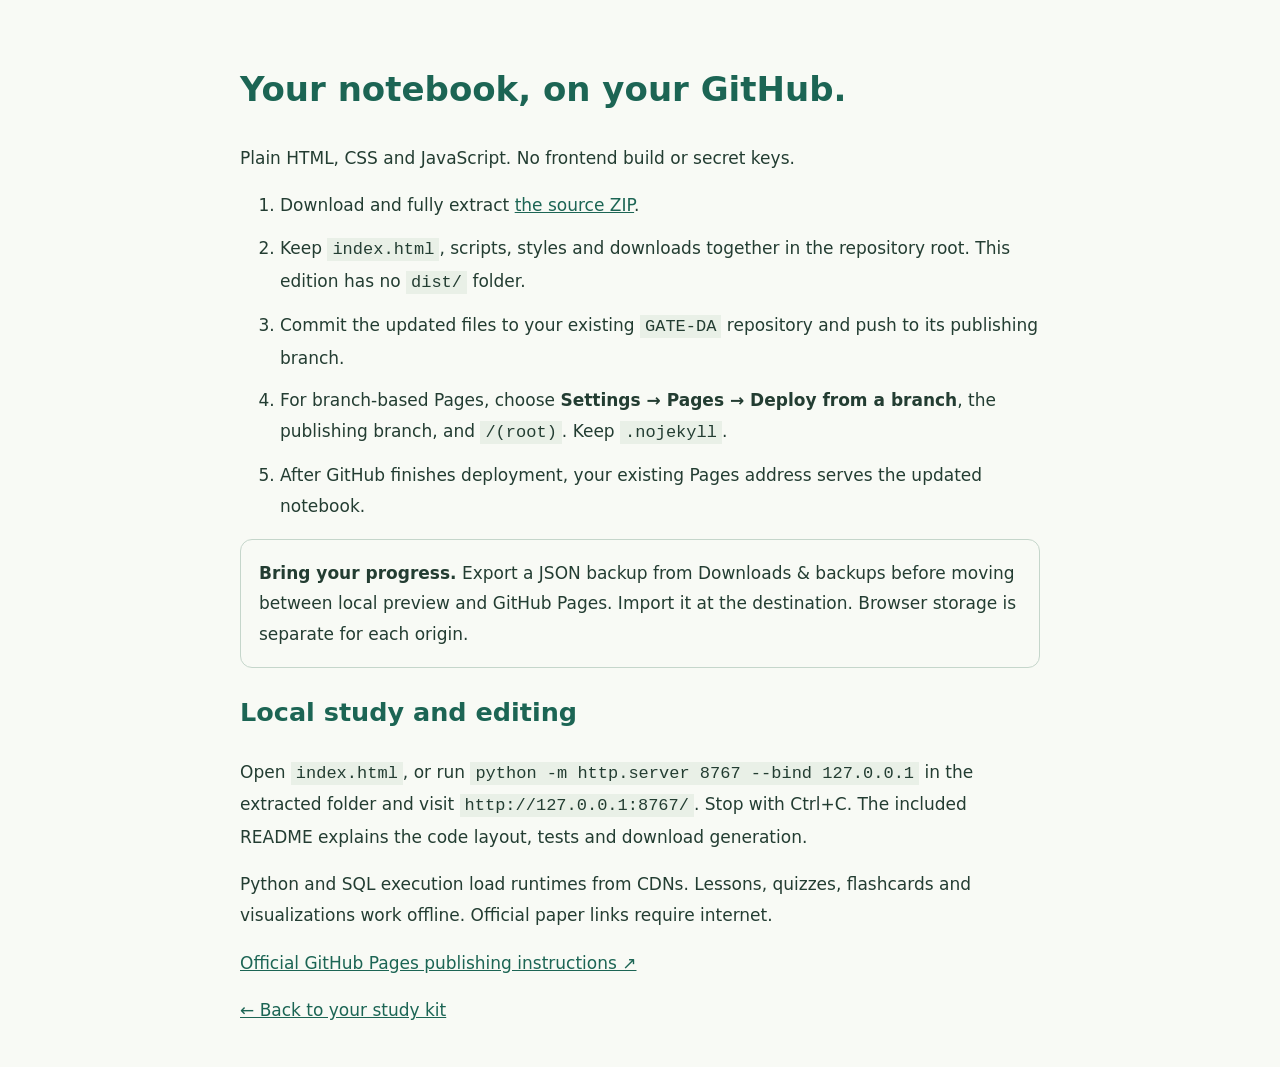
<file: github-pages.html>
<!doctype html><html lang="en"><meta charset="utf-8"><meta name="viewport" content="width=device-width,initial-scale=1"><title>GATE Lab · GitHub Pages</title><style>body{max-width:800px;margin:auto;padding:36px;font:17px/1.8 system-ui;color:#233d32;background:#f8faf5}h1,h2,a{color:#1c6554}code{background:#e9f0e7;padding:2px 5px}aside{padding:18px;border:1px solid #c5d6cb;border-radius:12px}li{margin:12px 0}</style><h1>Your notebook, on your GitHub.</h1><p>Plain HTML, CSS and JavaScript. No frontend build or secret keys.</p><ol><li>Download and fully extract <a href="gate-lab-source.zip" download>the source ZIP</a>.</li><li>Keep <code>index.html</code>, scripts, styles and downloads together in the repository root. This edition has no <code>dist/</code> folder.</li><li>Commit the updated files to your existing <code>GATE-DA</code> repository and push to its publishing branch.</li><li>For branch-based Pages, choose <b>Settings → Pages → Deploy from a branch</b>, the publishing branch, and <code>/(root)</code>. Keep <code>.nojekyll</code>.</li><li>After GitHub finishes deployment, your existing Pages address serves the updated notebook.</li></ol><aside><b>Bring your progress.</b> Export a JSON backup from Downloads & backups before moving between local preview and GitHub Pages. Import it at the destination. Browser storage is separate for each origin.</aside><h2>Local study and editing</h2><p>Open <code>index.html</code>, or run <code>python -m http.server 8767 --bind 127.0.0.1</code> in the extracted folder and visit <code>http://127.0.0.1:8767/</code>. Stop with Ctrl+C. The included README explains the code layout, tests and download generation.</p><p>Python and SQL execution load runtimes from CDNs. Lessons, quizzes, flashcards and visualizations work offline. Official paper links require internet.</p><p><a href="https://docs.github.com/en/pages/getting-started-with-github-pages/configuring-a-publishing-source-for-your-github-pages-site">Official GitHub Pages publishing instructions ↗</a></p><p><a href="index.html#downloads">← Back to your study kit</a></p></html>
</file>
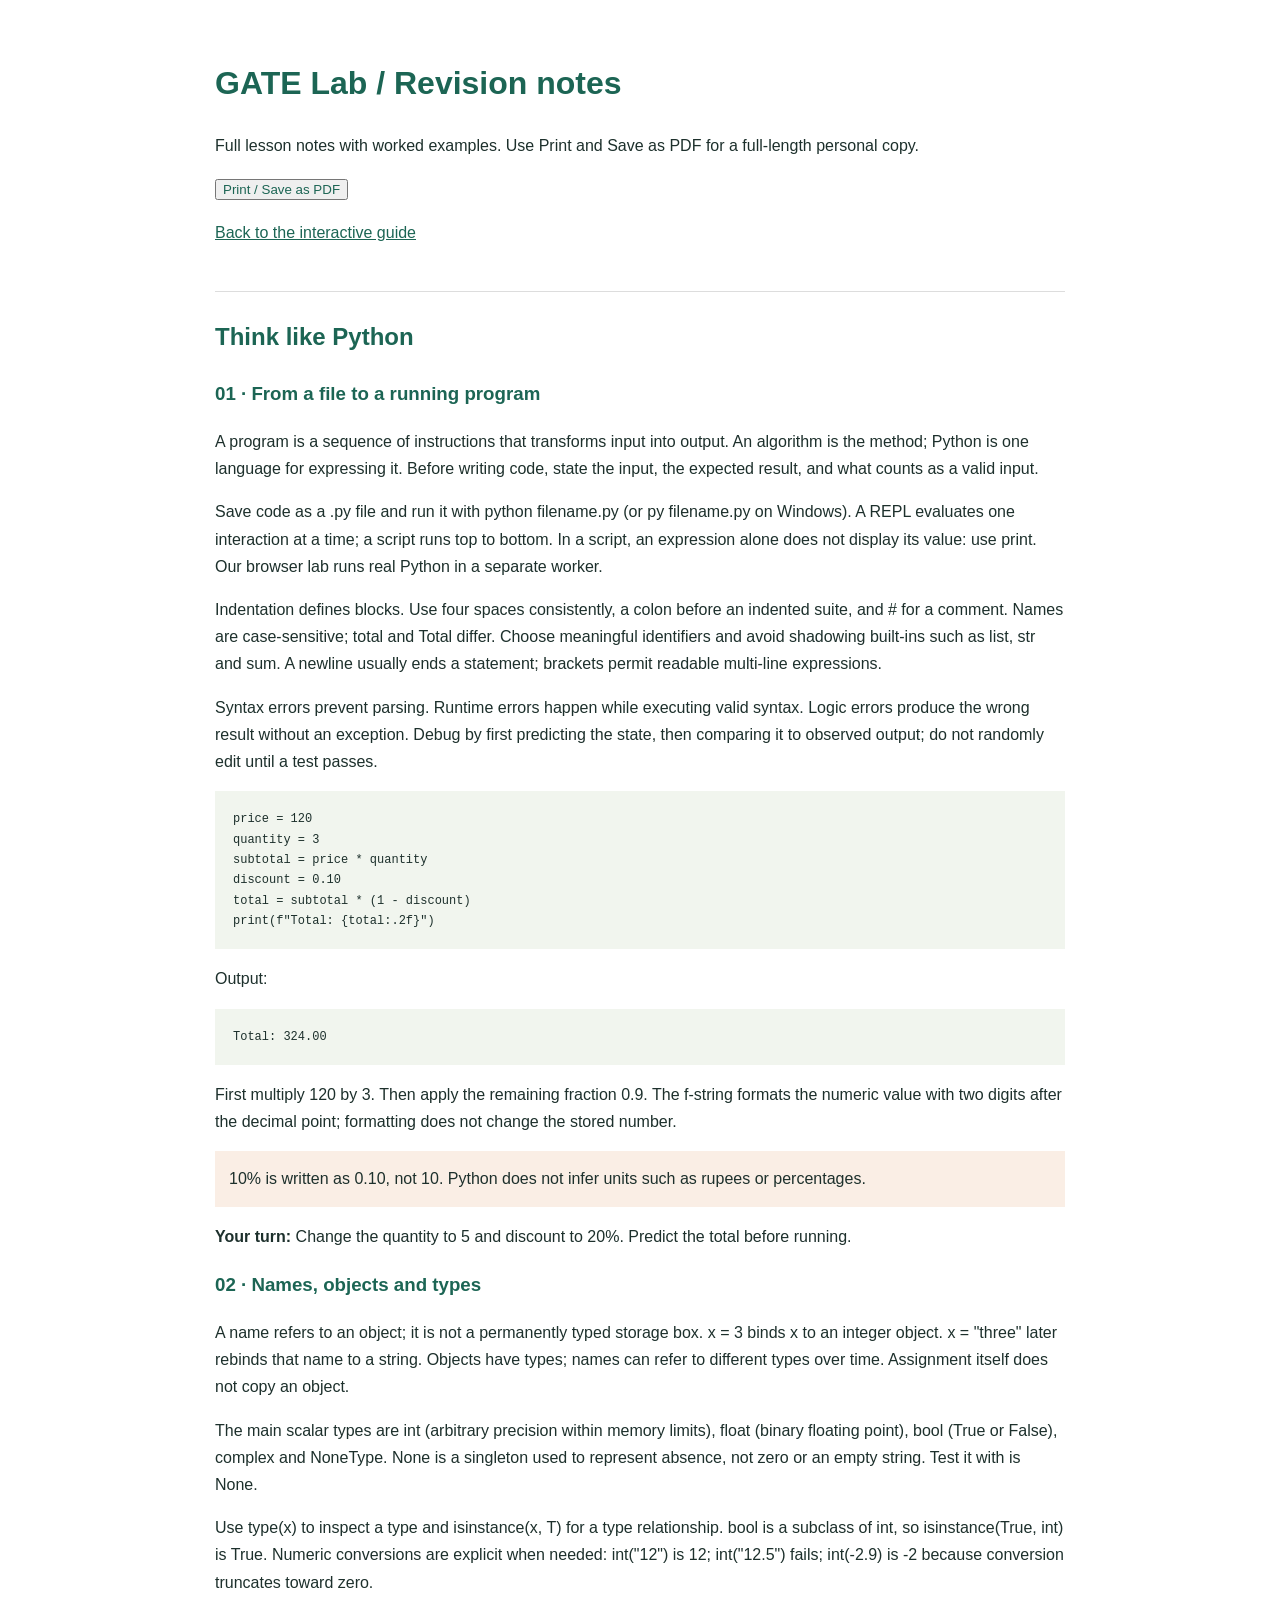
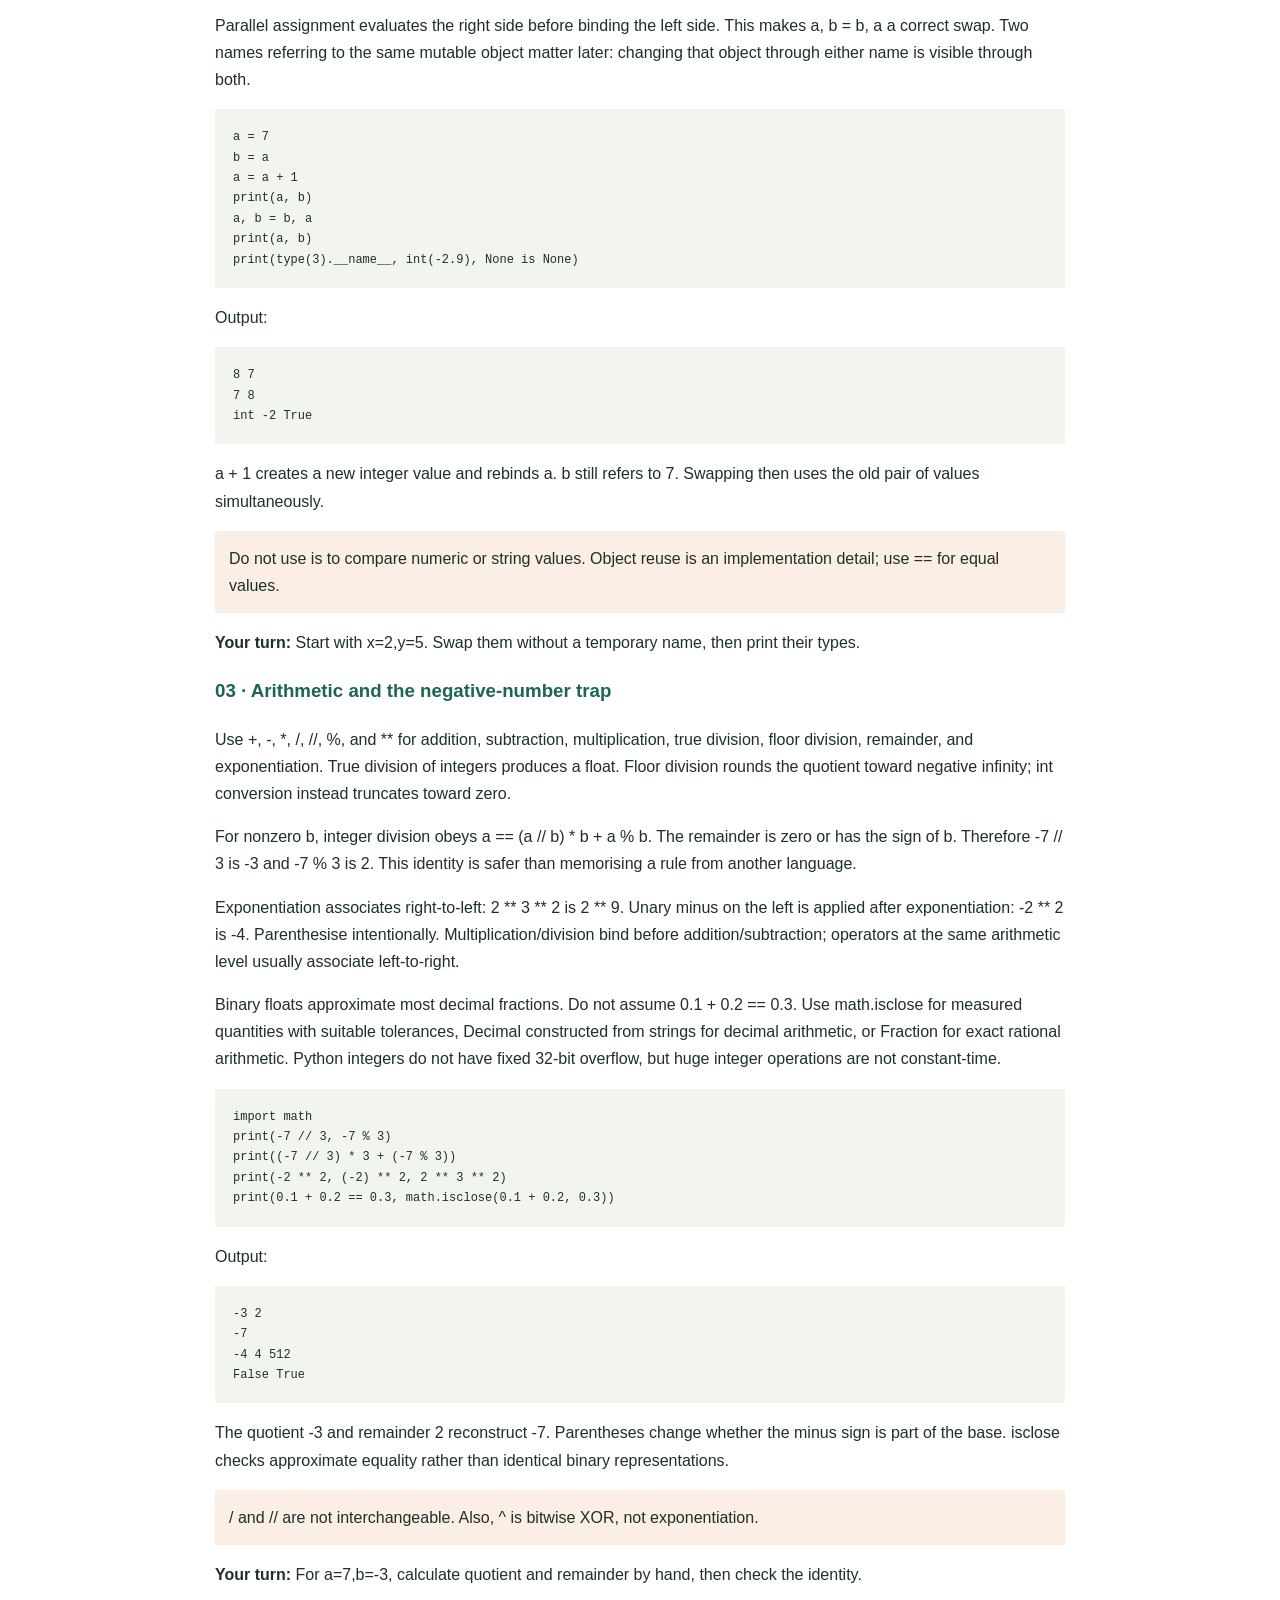
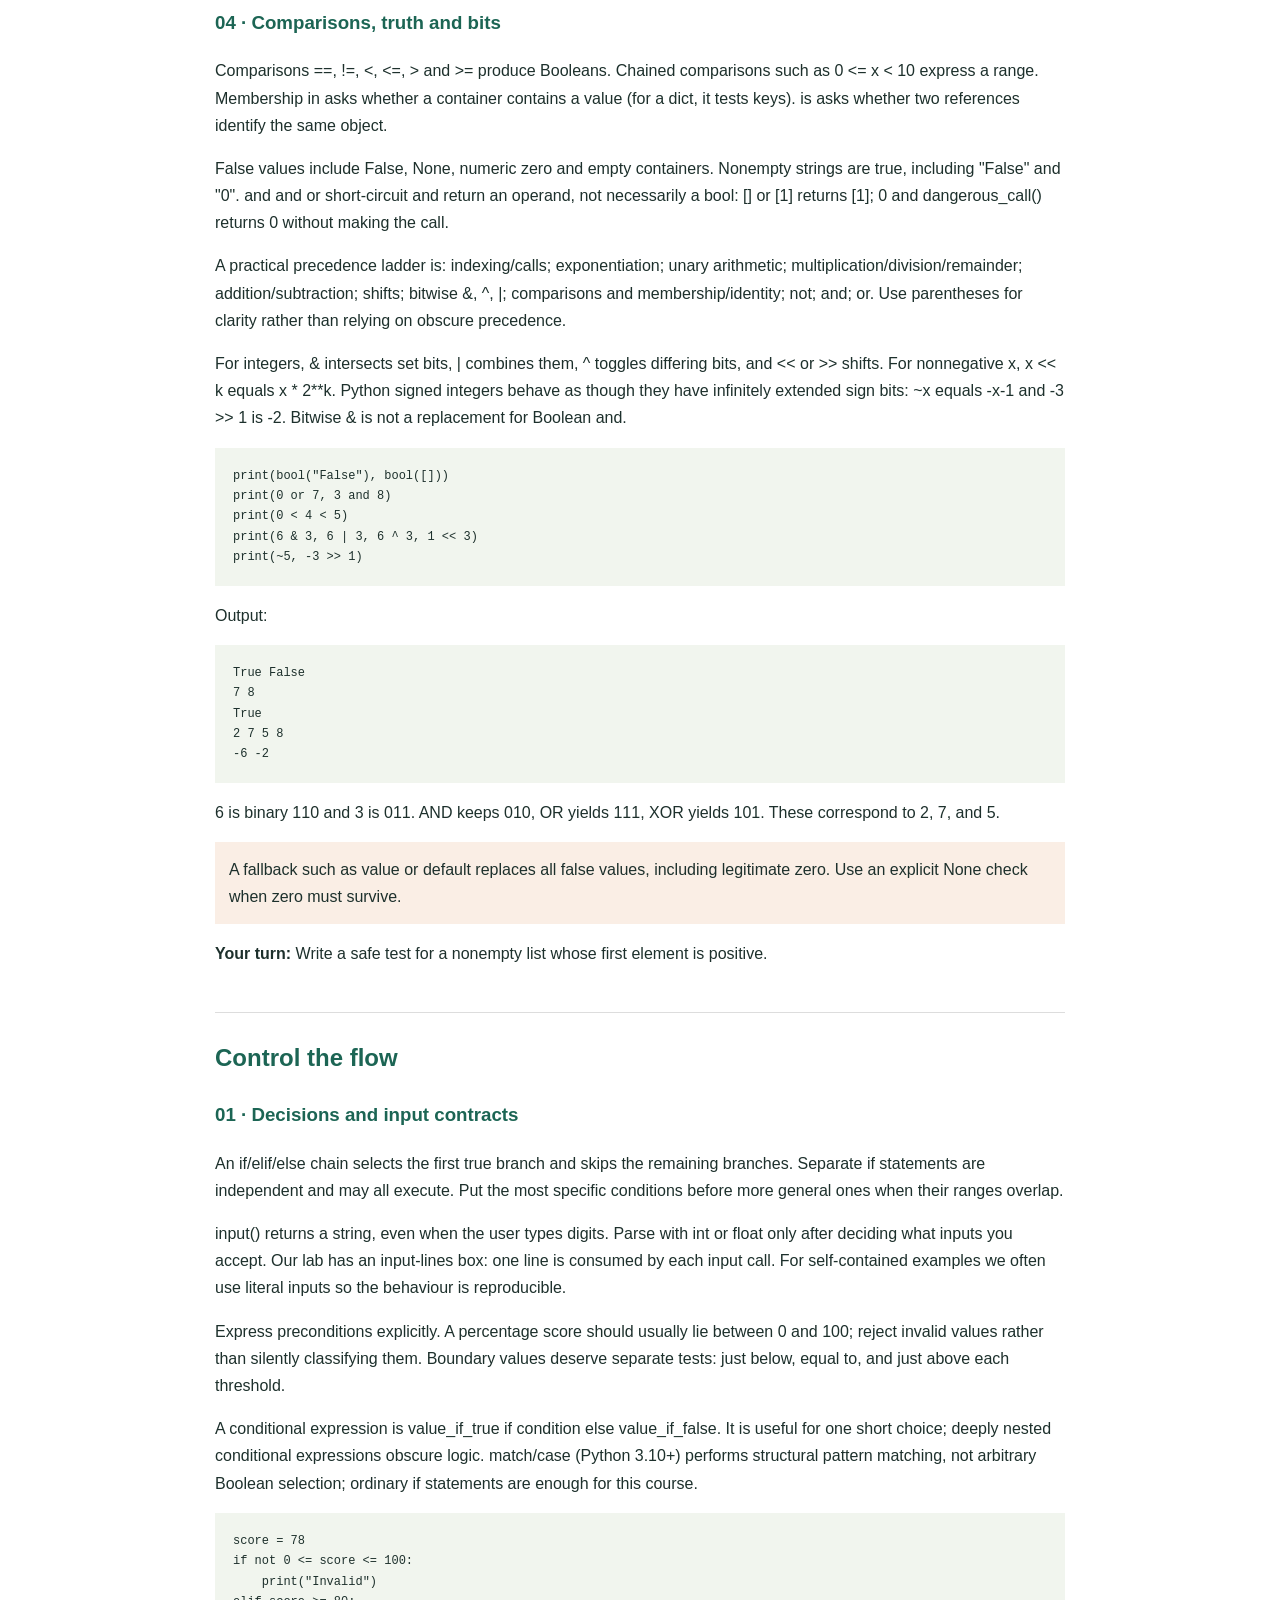
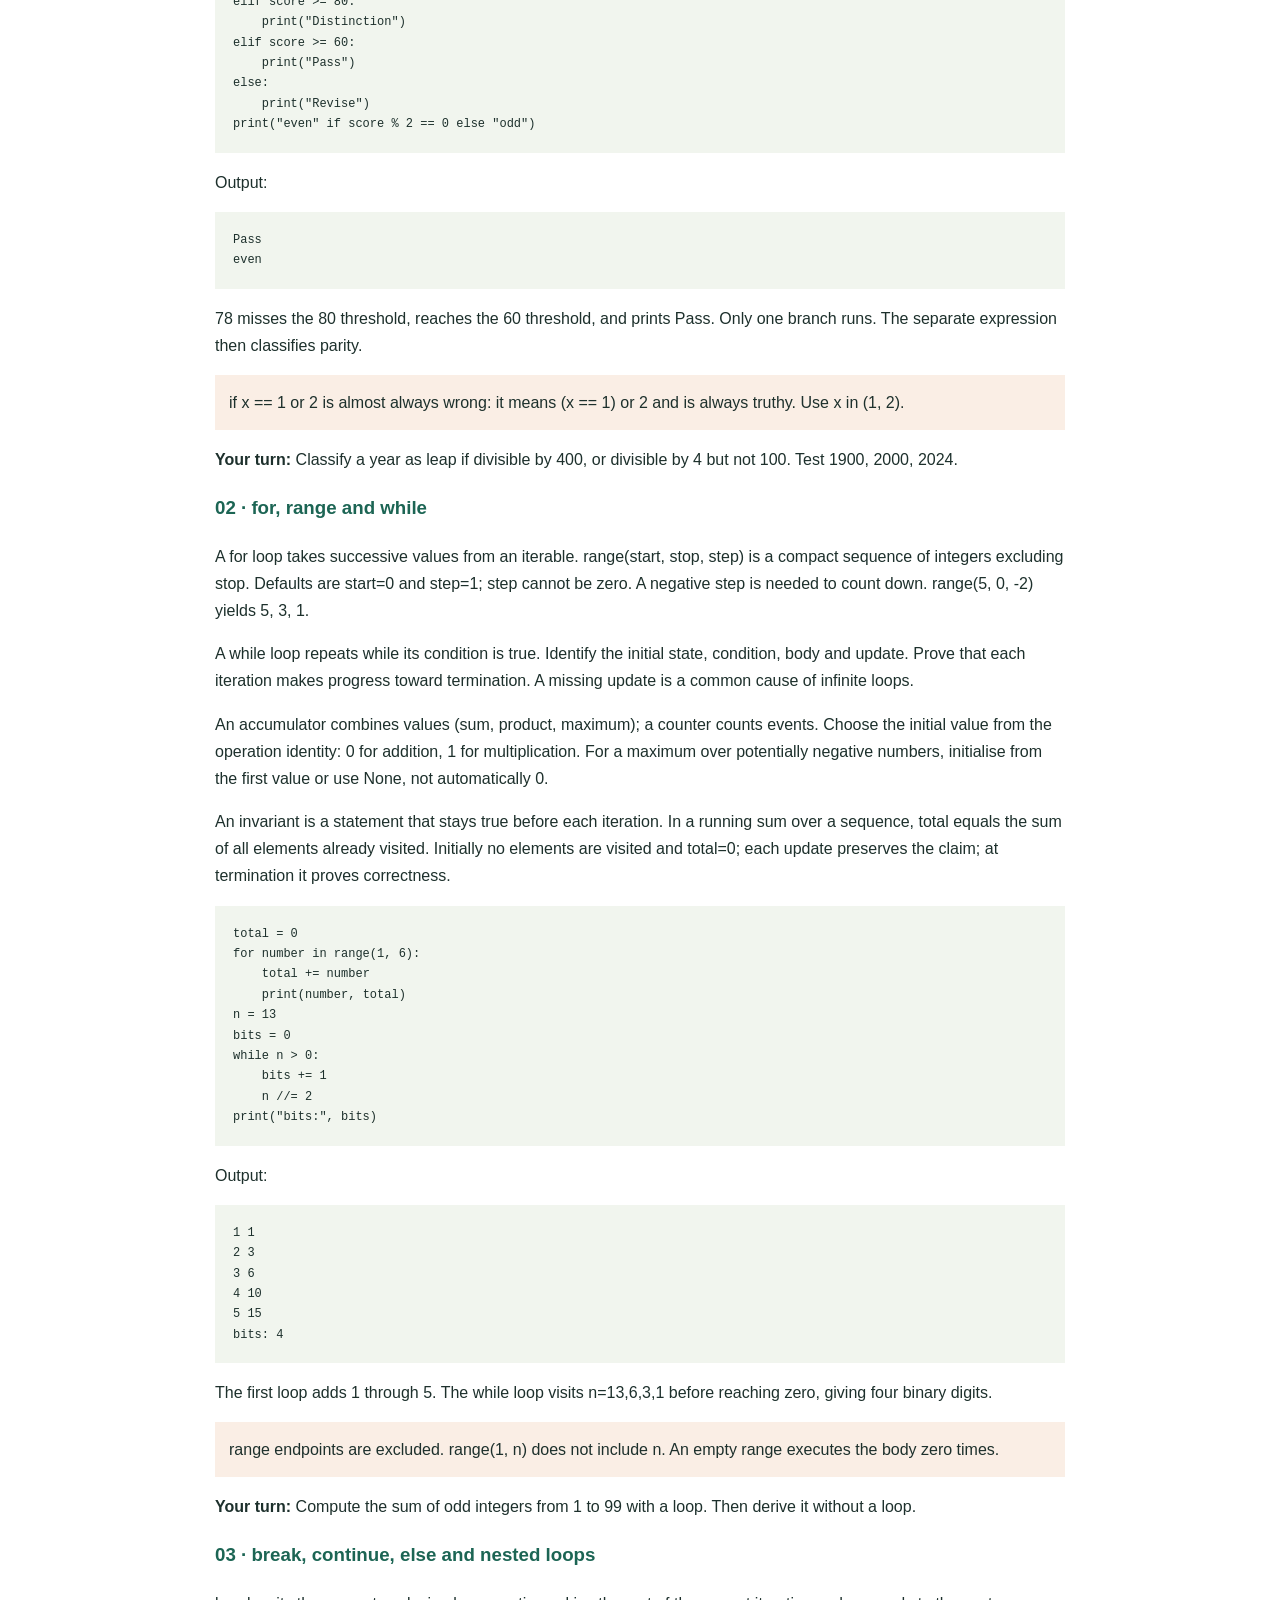
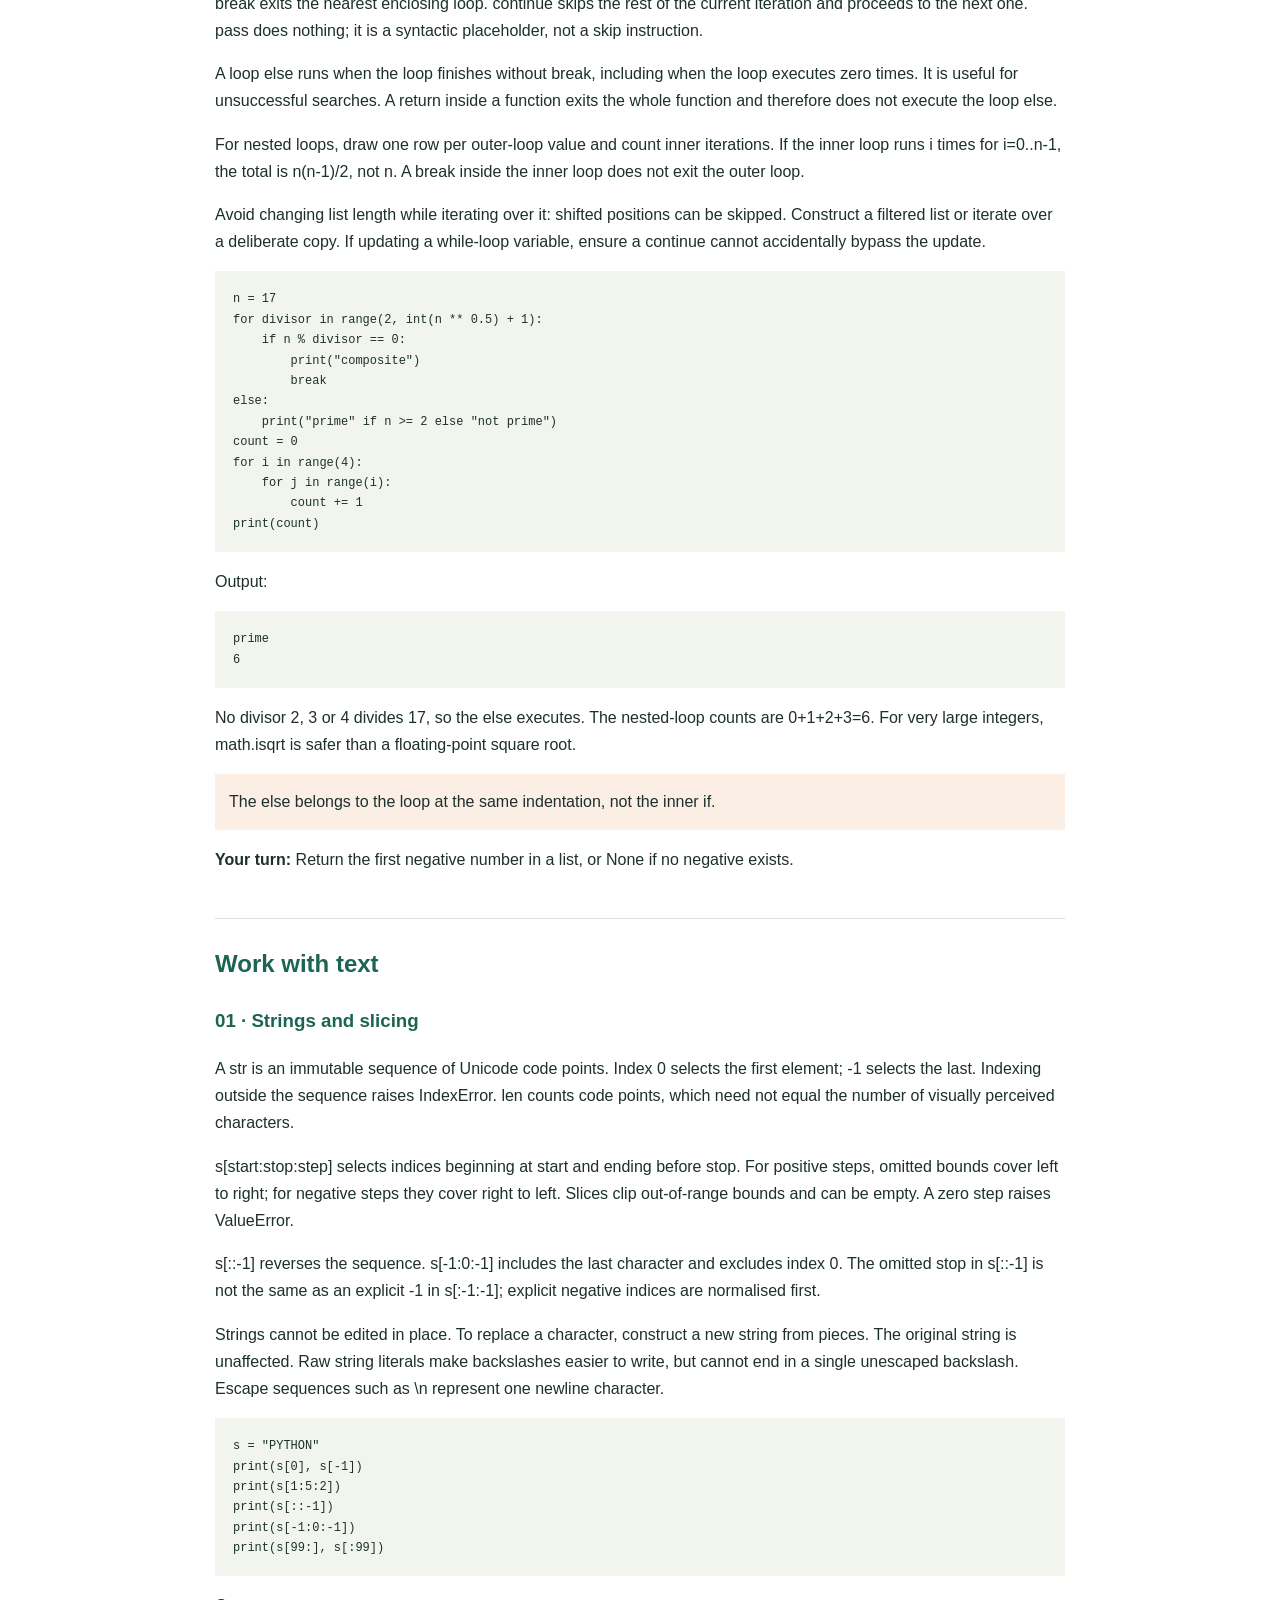
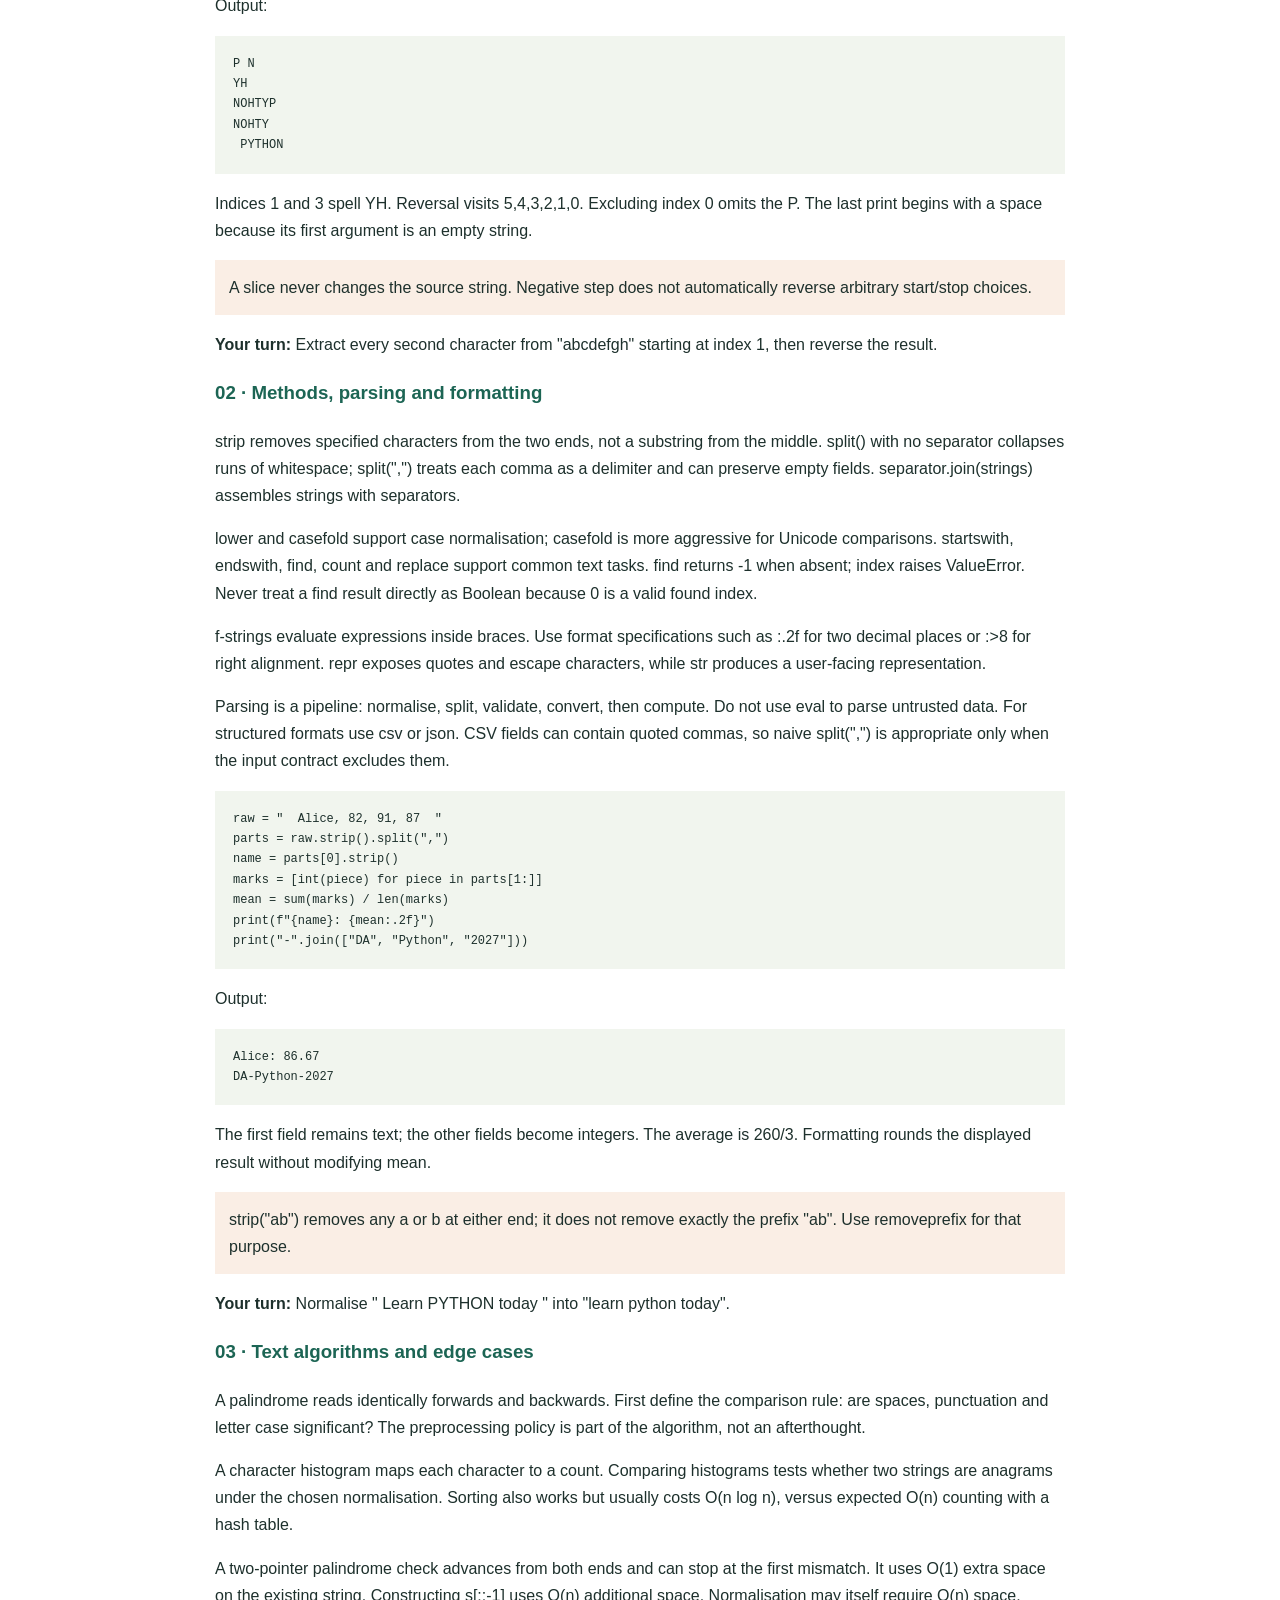
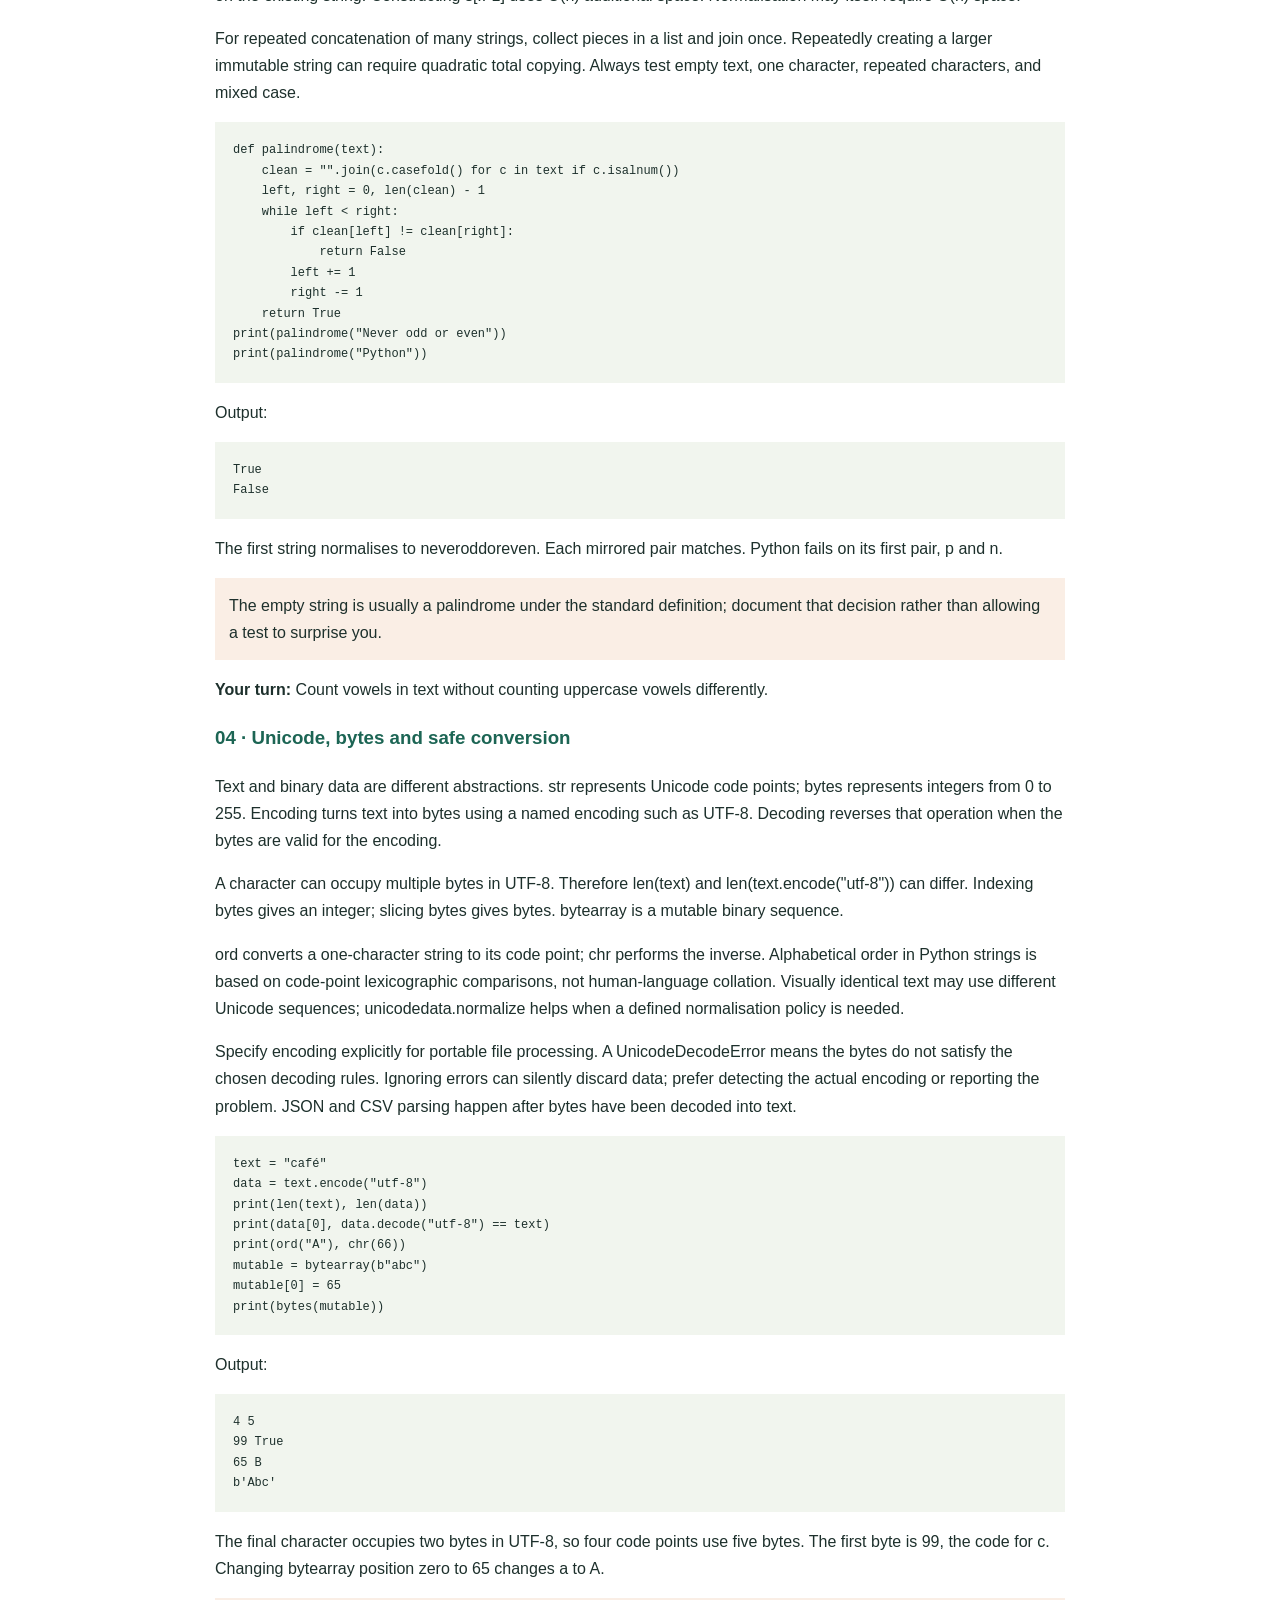
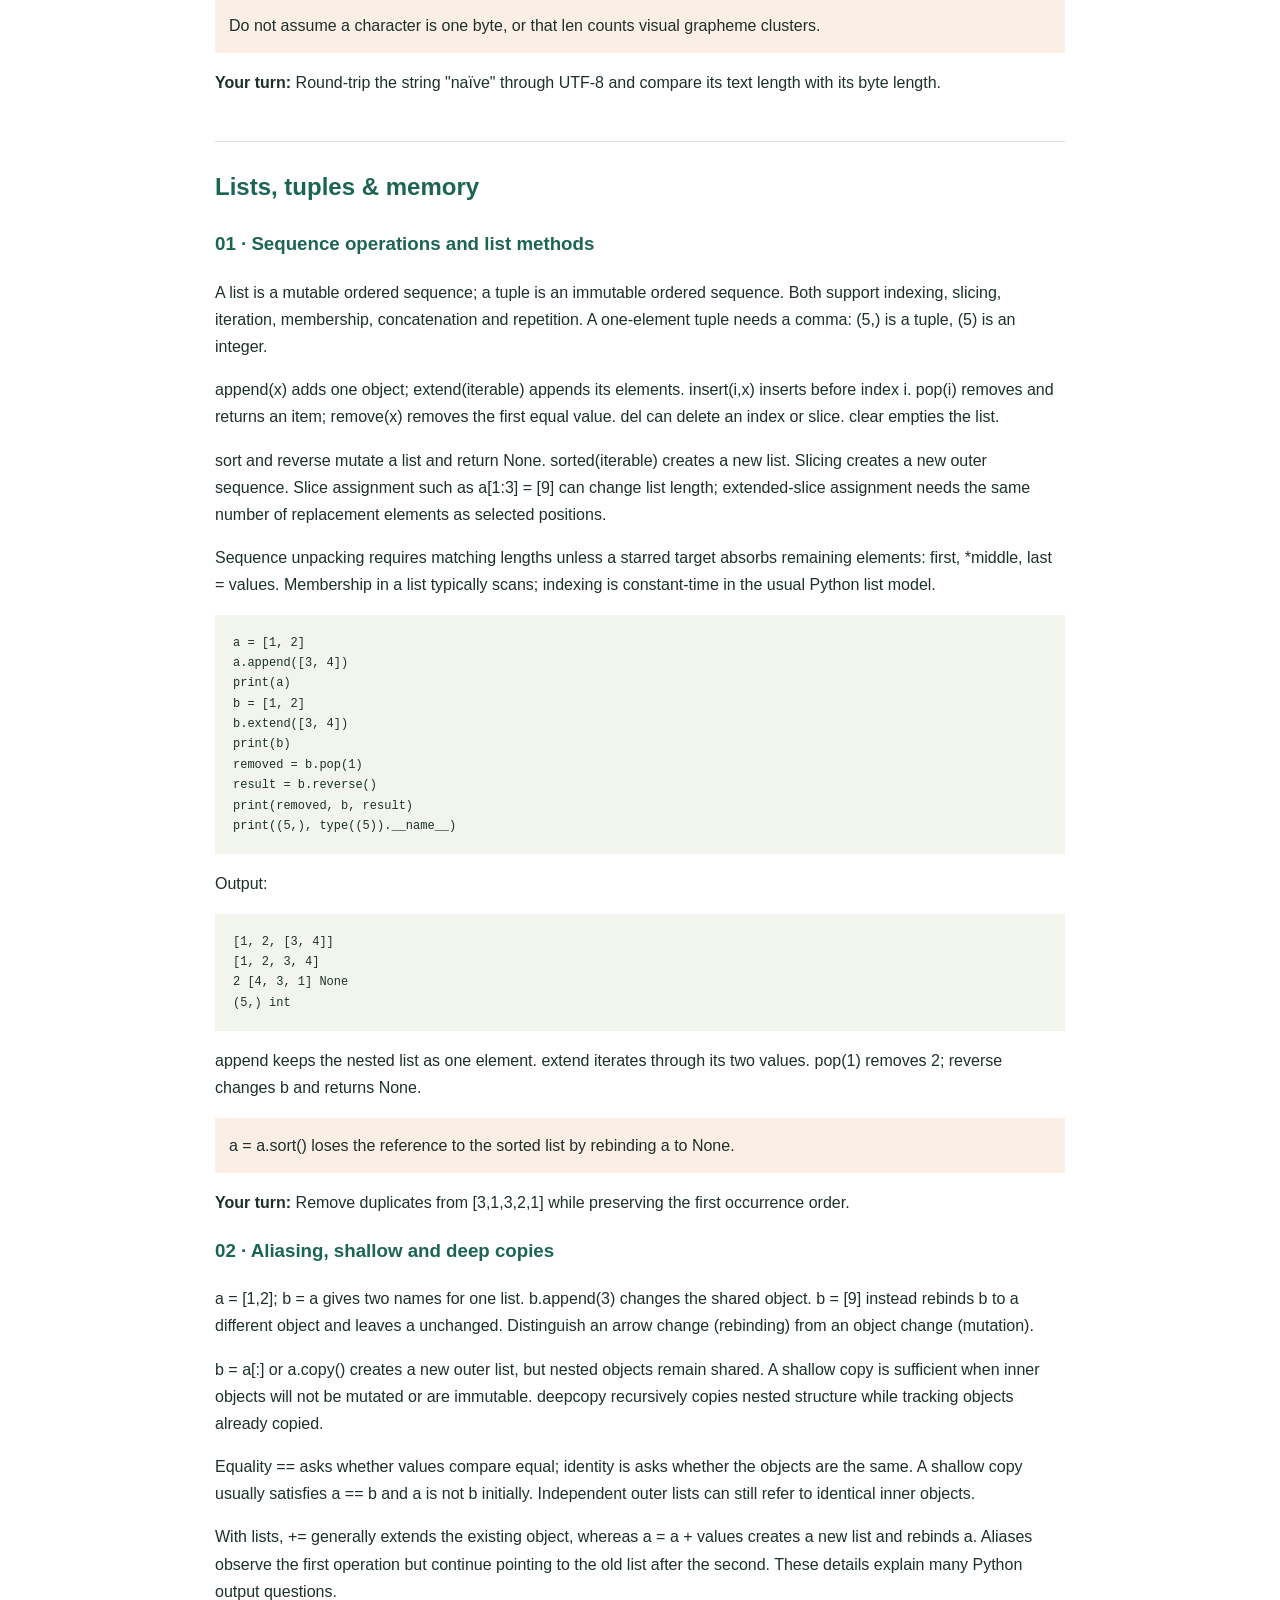
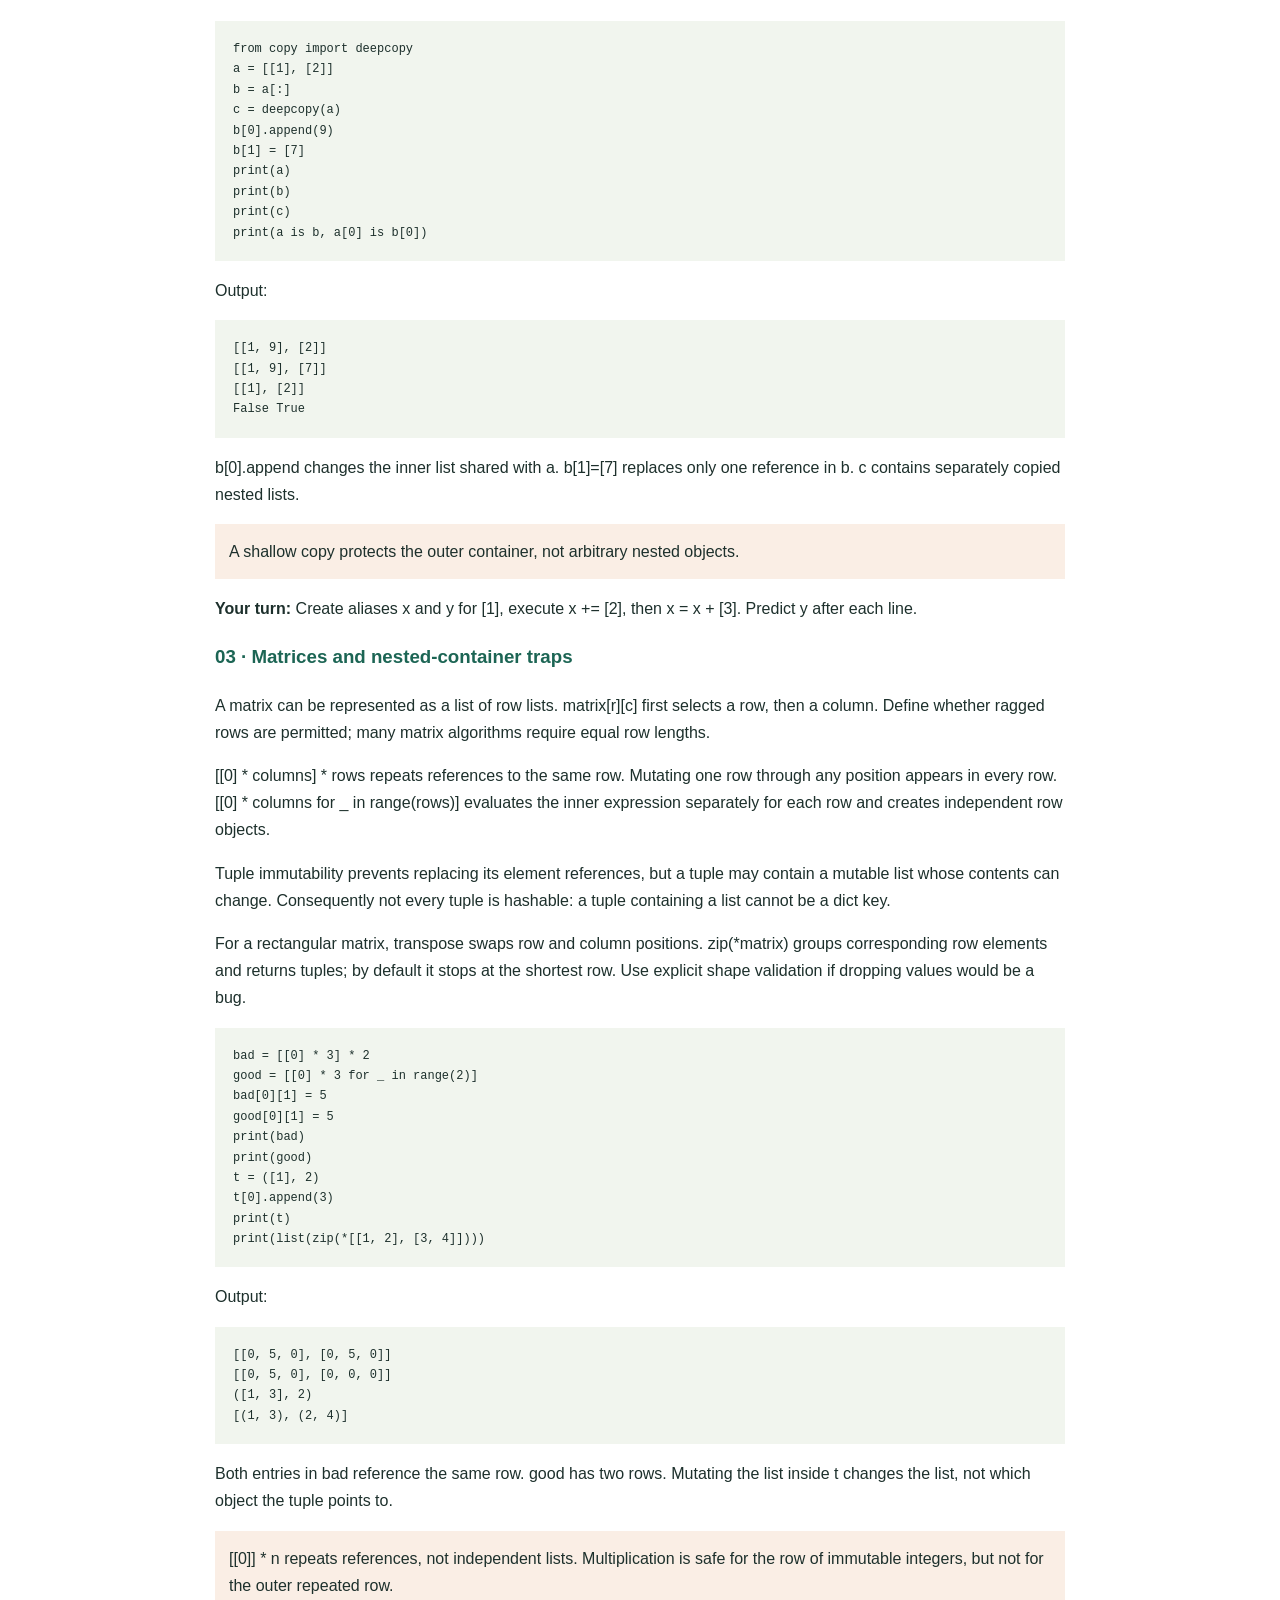
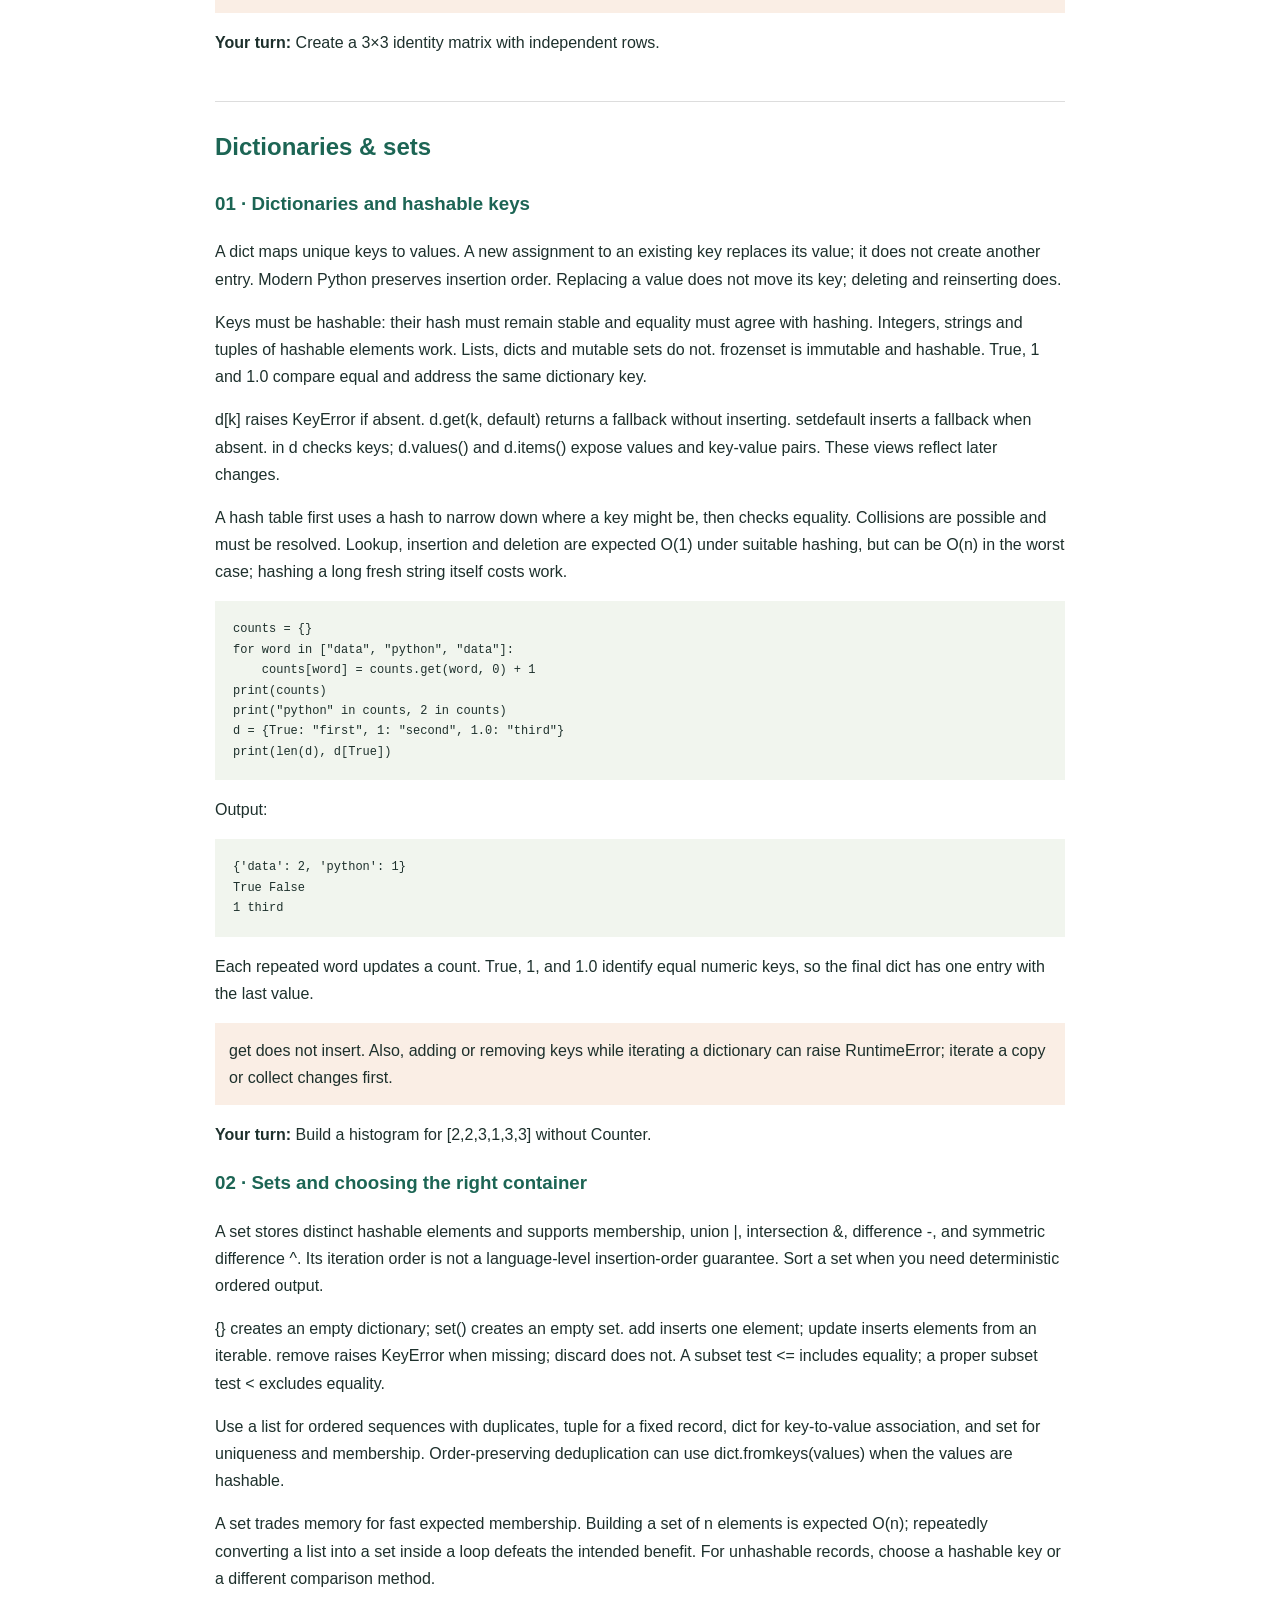
<file: revision-notes.html>
<!doctype html><html lang="en"><meta charset="utf-8"><meta name="viewport" content="width=device-width,initial-scale=1"><title>GATE Lab - Printable revision notes</title><style>body{max-width:850px;margin:auto;padding:35px;font:16px/1.7 Segoe UI,sans-serif;color:#1d302c}h1,h2,h3{color:#1c6554}h2{margin-top:45px;border-top:1px solid #ddd;padding-top:25px}pre{white-space:pre-wrap;overflow-wrap:anywhere;padding:18px;background:#f1f5ee;font-size:12px}aside{background:#faeee5;padding:14px}button,a{color:#1c6554}@media print{button{display:none}h2{break-before:page}pre{break-inside:avoid}body{font-size:10pt;padding:0}}</style><h1>GATE Lab / Revision notes</h1><p>Full lesson notes with worked examples. Use Print and Save as PDF for a full-length personal copy.</p><button onclick="print()">Print / Save as PDF</button><p><a href="index.html#downloads">Back to the interactive guide</a></p>
<h2>Think like Python</h2>
<h3>01 · From a file to a running program</h3><p>A program is a sequence of instructions that transforms input into output. An algorithm is the method; Python is one language for expressing it. Before writing code, state the input, the expected result, and what counts as a valid input.</p><p>Save code as a .py file and run it with python filename.py (or py filename.py on Windows). A REPL evaluates one interaction at a time; a script runs top to bottom. In a script, an expression alone does not display its value: use print. Our browser lab runs real Python in a separate worker.</p><p>Indentation defines blocks. Use four spaces consistently, a colon before an indented suite, and # for a comment. Names are case-sensitive; total and Total differ. Choose meaningful identifiers and avoid shadowing built-ins such as list, str and sum. A newline usually ends a statement; brackets permit readable multi-line expressions.</p><p>Syntax errors prevent parsing. Runtime errors happen while executing valid syntax. Logic errors produce the wrong result without an exception. Debug by first predicting the state, then comparing it to observed output; do not randomly edit until a test passes.</p><pre>price = 120
quantity = 3
subtotal = price * quantity
discount = 0.10
total = subtotal * (1 - discount)
print(f&quot;Total: {total:.2f}&quot;)</pre><p>Output:</p><pre>Total: 324.00</pre><p>First multiply 120 by 3. Then apply the remaining fraction 0.9. The f-string formats the numeric value with two digits after the decimal point; formatting does not change the stored number.</p><aside>10% is written as 0.10, not 10. Python does not infer units such as rupees or percentages.</aside><p><b>Your turn:</b> Change the quantity to 5 and discount to 20%. Predict the total before running.</p>
<h3>02 · Names, objects and types</h3><p>A name refers to an object; it is not a permanently typed storage box. x = 3 binds x to an integer object. x = &quot;three&quot; later rebinds that name to a string. Objects have types; names can refer to different types over time. Assignment itself does not copy an object.</p><p>The main scalar types are int (arbitrary precision within memory limits), float (binary floating point), bool (True or False), complex and NoneType. None is a singleton used to represent absence, not zero or an empty string. Test it with is None.</p><p>Use type(x) to inspect a type and isinstance(x, T) for a type relationship. bool is a subclass of int, so isinstance(True, int) is True. Numeric conversions are explicit when needed: int(&quot;12&quot;) is 12; int(&quot;12.5&quot;) fails; int(-2.9) is -2 because conversion truncates toward zero.</p><p>Parallel assignment evaluates the right side before binding the left side. This makes a, b = b, a a correct swap. Two names referring to the same mutable object matter later: changing that object through either name is visible through both.</p><pre>a = 7
b = a
a = a + 1
print(a, b)
a, b = b, a
print(a, b)
print(type(3).__name__, int(-2.9), None is None)</pre><p>Output:</p><pre>8 7
7 8
int -2 True</pre><p>a + 1 creates a new integer value and rebinds a. b still refers to 7. Swapping then uses the old pair of values simultaneously.</p><aside>Do not use is to compare numeric or string values. Object reuse is an implementation detail; use == for equal values.</aside><p><b>Your turn:</b> Start with x=2,y=5. Swap them without a temporary name, then print their types.</p>
<h3>03 · Arithmetic and the negative-number trap</h3><p>Use +, -, *, /, //, %, and ** for addition, subtraction, multiplication, true division, floor division, remainder, and exponentiation. True division of integers produces a float. Floor division rounds the quotient toward negative infinity; int conversion instead truncates toward zero.</p><p>For nonzero b, integer division obeys a == (a // b) * b + a % b. The remainder is zero or has the sign of b. Therefore -7 // 3 is -3 and -7 % 3 is 2. This identity is safer than memorising a rule from another language.</p><p>Exponentiation associates right-to-left: 2 ** 3 ** 2 is 2 ** 9. Unary minus on the left is applied after exponentiation: -2 ** 2 is -4. Parenthesise intentionally. Multiplication/division bind before addition/subtraction; operators at the same arithmetic level usually associate left-to-right.</p><p>Binary floats approximate most decimal fractions. Do not assume 0.1 + 0.2 == 0.3. Use math.isclose for measured quantities with suitable tolerances, Decimal constructed from strings for decimal arithmetic, or Fraction for exact rational arithmetic. Python integers do not have fixed 32-bit overflow, but huge integer operations are not constant-time.</p><pre>import math
print(-7 // 3, -7 % 3)
print((-7 // 3) * 3 + (-7 % 3))
print(-2 ** 2, (-2) ** 2, 2 ** 3 ** 2)
print(0.1 + 0.2 == 0.3, math.isclose(0.1 + 0.2, 0.3))</pre><p>Output:</p><pre>-3 2
-7
-4 4 512
False True</pre><p>The quotient -3 and remainder 2 reconstruct -7. Parentheses change whether the minus sign is part of the base. isclose checks approximate equality rather than identical binary representations.</p><aside>/ and // are not interchangeable. Also, ^ is bitwise XOR, not exponentiation.</aside><p><b>Your turn:</b> For a=7,b=-3, calculate quotient and remainder by hand, then check the identity.</p>
<h3>04 · Comparisons, truth and bits</h3><p>Comparisons ==, !=, &lt;, &lt;=, &gt; and &gt;= produce Booleans. Chained comparisons such as 0 &lt;= x &lt; 10 express a range. Membership in asks whether a container contains a value (for a dict, it tests keys). is asks whether two references identify the same object.</p><p>False values include False, None, numeric zero and empty containers. Nonempty strings are true, including &quot;False&quot; and &quot;0&quot;. and and or short-circuit and return an operand, not necessarily a bool: [] or [1] returns [1]; 0 and dangerous_call() returns 0 without making the call.</p><p>A practical precedence ladder is: indexing/calls; exponentiation; unary arithmetic; multiplication/division/remainder; addition/subtraction; shifts; bitwise &amp;, ^, |; comparisons and membership/identity; not; and; or. Use parentheses for clarity rather than relying on obscure precedence.</p><p>For integers, &amp; intersects set bits, | combines them, ^ toggles differing bits, and &lt;&lt; or &gt;&gt; shifts. For nonnegative x, x &lt;&lt; k equals x * 2**k. Python signed integers behave as though they have infinitely extended sign bits: ~x equals -x-1 and -3 &gt;&gt; 1 is -2. Bitwise &amp; is not a replacement for Boolean and.</p><pre>print(bool(&quot;False&quot;), bool([]))
print(0 or 7, 3 and 8)
print(0 &lt; 4 &lt; 5)
print(6 &amp; 3, 6 | 3, 6 ^ 3, 1 &lt;&lt; 3)
print(~5, -3 &gt;&gt; 1)</pre><p>Output:</p><pre>True False
7 8
True
2 7 5 8
-6 -2</pre><p>6 is binary 110 and 3 is 011. AND keeps 010, OR yields 111, XOR yields 101. These correspond to 2, 7, and 5.</p><aside>A fallback such as value or default replaces all false values, including legitimate zero. Use an explicit None check when zero must survive.</aside><p><b>Your turn:</b> Write a safe test for a nonempty list whose first element is positive.</p>
<h2>Control the flow</h2>
<h3>01 · Decisions and input contracts</h3><p>An if/elif/else chain selects the first true branch and skips the remaining branches. Separate if statements are independent and may all execute. Put the most specific conditions before more general ones when their ranges overlap.</p><p>input() returns a string, even when the user types digits. Parse with int or float only after deciding what inputs you accept. Our lab has an input-lines box: one line is consumed by each input call. For self-contained examples we often use literal inputs so the behaviour is reproducible.</p><p>Express preconditions explicitly. A percentage score should usually lie between 0 and 100; reject invalid values rather than silently classifying them. Boundary values deserve separate tests: just below, equal to, and just above each threshold.</p><p>A conditional expression is value_if_true if condition else value_if_false. It is useful for one short choice; deeply nested conditional expressions obscure logic. match/case (Python 3.10+) performs structural pattern matching, not arbitrary Boolean selection; ordinary if statements are enough for this course.</p><pre>score = 78
if not 0 &lt;= score &lt;= 100:
    print(&quot;Invalid&quot;)
elif score &gt;= 80:
    print(&quot;Distinction&quot;)
elif score &gt;= 60:
    print(&quot;Pass&quot;)
else:
    print(&quot;Revise&quot;)
print(&quot;even&quot; if score % 2 == 0 else &quot;odd&quot;)</pre><p>Output:</p><pre>Pass
even</pre><p>78 misses the 80 threshold, reaches the 60 threshold, and prints Pass. Only one branch runs. The separate expression then classifies parity.</p><aside>if x == 1 or 2 is almost always wrong: it means (x == 1) or 2 and is always truthy. Use x in (1, 2).</aside><p><b>Your turn:</b> Classify a year as leap if divisible by 400, or divisible by 4 but not 100. Test 1900, 2000, 2024.</p>
<h3>02 · for, range and while</h3><p>A for loop takes successive values from an iterable. range(start, stop, step) is a compact sequence of integers excluding stop. Defaults are start=0 and step=1; step cannot be zero. A negative step is needed to count down. range(5, 0, -2) yields 5, 3, 1.</p><p>A while loop repeats while its condition is true. Identify the initial state, condition, body and update. Prove that each iteration makes progress toward termination. A missing update is a common cause of infinite loops.</p><p>An accumulator combines values (sum, product, maximum); a counter counts events. Choose the initial value from the operation identity: 0 for addition, 1 for multiplication. For a maximum over potentially negative numbers, initialise from the first value or use None, not automatically 0.</p><p>An invariant is a statement that stays true before each iteration. In a running sum over a sequence, total equals the sum of all elements already visited. Initially no elements are visited and total=0; each update preserves the claim; at termination it proves correctness.</p><pre>total = 0
for number in range(1, 6):
    total += number
    print(number, total)
n = 13
bits = 0
while n &gt; 0:
    bits += 1
    n //= 2
print(&quot;bits:&quot;, bits)</pre><p>Output:</p><pre>1 1
2 3
3 6
4 10
5 15
bits: 4</pre><p>The first loop adds 1 through 5. The while loop visits n=13,6,3,1 before reaching zero, giving four binary digits.</p><aside>range endpoints are excluded. range(1, n) does not include n. An empty range executes the body zero times.</aside><p><b>Your turn:</b> Compute the sum of odd integers from 1 to 99 with a loop. Then derive it without a loop.</p>
<h3>03 · break, continue, else and nested loops</h3><p>break exits the nearest enclosing loop. continue skips the rest of the current iteration and proceeds to the next one. pass does nothing; it is a syntactic placeholder, not a skip instruction.</p><p>A loop else runs when the loop finishes without break, including when the loop executes zero times. It is useful for unsuccessful searches. A return inside a function exits the whole function and therefore does not execute the loop else.</p><p>For nested loops, draw one row per outer-loop value and count inner iterations. If the inner loop runs i times for i=0..n-1, the total is n(n-1)/2, not n. A break inside the inner loop does not exit the outer loop.</p><p>Avoid changing list length while iterating over it: shifted positions can be skipped. Construct a filtered list or iterate over a deliberate copy. If updating a while-loop variable, ensure a continue cannot accidentally bypass the update.</p><pre>n = 17
for divisor in range(2, int(n ** 0.5) + 1):
    if n % divisor == 0:
        print(&quot;composite&quot;)
        break
else:
    print(&quot;prime&quot; if n &gt;= 2 else &quot;not prime&quot;)
count = 0
for i in range(4):
    for j in range(i):
        count += 1
print(count)</pre><p>Output:</p><pre>prime
6</pre><p>No divisor 2, 3 or 4 divides 17, so the else executes. The nested-loop counts are 0+1+2+3=6. For very large integers, math.isqrt is safer than a floating-point square root.</p><aside>The else belongs to the loop at the same indentation, not the inner if.</aside><p><b>Your turn:</b> Return the first negative number in a list, or None if no negative exists.</p>
<h2>Work with text</h2>
<h3>01 · Strings and slicing</h3><p>A str is an immutable sequence of Unicode code points. Index 0 selects the first element; -1 selects the last. Indexing outside the sequence raises IndexError. len counts code points, which need not equal the number of visually perceived characters.</p><p>s[start:stop:step] selects indices beginning at start and ending before stop. For positive steps, omitted bounds cover left to right; for negative steps they cover right to left. Slices clip out-of-range bounds and can be empty. A zero step raises ValueError.</p><p>s[::-1] reverses the sequence. s[-1:0:-1] includes the last character and excludes index 0. The omitted stop in s[::-1] is not the same as an explicit -1 in s[:-1:-1]; explicit negative indices are normalised first.</p><p>Strings cannot be edited in place. To replace a character, construct a new string from pieces. The original string is unaffected. Raw string literals make backslashes easier to write, but cannot end in a single unescaped backslash. Escape sequences such as \n represent one newline character.</p><pre>s = &quot;PYTHON&quot;
print(s[0], s[-1])
print(s[1:5:2])
print(s[::-1])
print(s[-1:0:-1])
print(s[99:], s[:99])</pre><p>Output:</p><pre>P N
YH
NOHTYP
NOHTY
 PYTHON</pre><p>Indices 1 and 3 spell YH. Reversal visits 5,4,3,2,1,0. Excluding index 0 omits the P. The last print begins with a space because its first argument is an empty string.</p><aside>A slice never changes the source string. Negative step does not automatically reverse arbitrary start/stop choices.</aside><p><b>Your turn:</b> Extract every second character from &quot;abcdefgh&quot; starting at index 1, then reverse the result.</p>
<h3>02 · Methods, parsing and formatting</h3><p>strip removes specified characters from the two ends, not a substring from the middle. split() with no separator collapses runs of whitespace; split(&quot;,&quot;) treats each comma as a delimiter and can preserve empty fields. separator.join(strings) assembles strings with separators.</p><p>lower and casefold support case normalisation; casefold is more aggressive for Unicode comparisons. startswith, endswith, find, count and replace support common text tasks. find returns -1 when absent; index raises ValueError. Never treat a find result directly as Boolean because 0 is a valid found index.</p><p>f-strings evaluate expressions inside braces. Use format specifications such as :.2f for two decimal places or :&gt;8 for right alignment. repr exposes quotes and escape characters, while str produces a user-facing representation.</p><p>Parsing is a pipeline: normalise, split, validate, convert, then compute. Do not use eval to parse untrusted data. For structured formats use csv or json. CSV fields can contain quoted commas, so naive split(&quot;,&quot;) is appropriate only when the input contract excludes them.</p><pre>raw = &quot;  Alice, 82, 91, 87  &quot;
parts = raw.strip().split(&quot;,&quot;)
name = parts[0].strip()
marks = [int(piece) for piece in parts[1:]]
mean = sum(marks) / len(marks)
print(f&quot;{name}: {mean:.2f}&quot;)
print(&quot;-&quot;.join([&quot;DA&quot;, &quot;Python&quot;, &quot;2027&quot;]))</pre><p>Output:</p><pre>Alice: 86.67
DA-Python-2027</pre><p>The first field remains text; the other fields become integers. The average is 260/3. Formatting rounds the displayed result without modifying mean.</p><aside>strip(&quot;ab&quot;) removes any a or b at either end; it does not remove exactly the prefix &quot;ab&quot;. Use removeprefix for that purpose.</aside><p><b>Your turn:</b> Normalise &quot;  Learn   PYTHON today  &quot; into &quot;learn python today&quot;.</p>
<h3>03 · Text algorithms and edge cases</h3><p>A palindrome reads identically forwards and backwards. First define the comparison rule: are spaces, punctuation and letter case significant? The preprocessing policy is part of the algorithm, not an afterthought.</p><p>A character histogram maps each character to a count. Comparing histograms tests whether two strings are anagrams under the chosen normalisation. Sorting also works but usually costs O(n log n), versus expected O(n) counting with a hash table.</p><p>A two-pointer palindrome check advances from both ends and can stop at the first mismatch. It uses O(1) extra space on the existing string. Constructing s[::-1] uses O(n) additional space. Normalisation may itself require O(n) space.</p><p>For repeated concatenation of many strings, collect pieces in a list and join once. Repeatedly creating a larger immutable string can require quadratic total copying. Always test empty text, one character, repeated characters, and mixed case.</p><pre>def palindrome(text):
    clean = &quot;&quot;.join(c.casefold() for c in text if c.isalnum())
    left, right = 0, len(clean) - 1
    while left &lt; right:
        if clean[left] != clean[right]:
            return False
        left += 1
        right -= 1
    return True
print(palindrome(&quot;Never odd or even&quot;))
print(palindrome(&quot;Python&quot;))</pre><p>Output:</p><pre>True
False</pre><p>The first string normalises to neveroddoreven. Each mirrored pair matches. Python fails on its first pair, p and n.</p><aside>The empty string is usually a palindrome under the standard definition; document that decision rather than allowing a test to surprise you.</aside><p><b>Your turn:</b> Count vowels in text without counting uppercase vowels differently.</p>
<h3>04 · Unicode, bytes and safe conversion</h3><p>Text and binary data are different abstractions. str represents Unicode code points; bytes represents integers from 0 to 255. Encoding turns text into bytes using a named encoding such as UTF-8. Decoding reverses that operation when the bytes are valid for the encoding.</p><p>A character can occupy multiple bytes in UTF-8. Therefore len(text) and len(text.encode(&quot;utf-8&quot;)) can differ. Indexing bytes gives an integer; slicing bytes gives bytes. bytearray is a mutable binary sequence.</p><p>ord converts a one-character string to its code point; chr performs the inverse. Alphabetical order in Python strings is based on code-point lexicographic comparisons, not human-language collation. Visually identical text may use different Unicode sequences; unicodedata.normalize helps when a defined normalisation policy is needed.</p><p>Specify encoding explicitly for portable file processing. A UnicodeDecodeError means the bytes do not satisfy the chosen decoding rules. Ignoring errors can silently discard data; prefer detecting the actual encoding or reporting the problem. JSON and CSV parsing happen after bytes have been decoded into text.</p><pre>text = &quot;café&quot;
data = text.encode(&quot;utf-8&quot;)
print(len(text), len(data))
print(data[0], data.decode(&quot;utf-8&quot;) == text)
print(ord(&quot;A&quot;), chr(66))
mutable = bytearray(b&quot;abc&quot;)
mutable[0] = 65
print(bytes(mutable))</pre><p>Output:</p><pre>4 5
99 True
65 B
b&#x27;Abc&#x27;</pre><p>The final character occupies two bytes in UTF-8, so four code points use five bytes. The first byte is 99, the code for c. Changing bytearray position zero to 65 changes a to A.</p><aside>Do not assume a character is one byte, or that len counts visual grapheme clusters.</aside><p><b>Your turn:</b> Round-trip the string &quot;naïve&quot; through UTF-8 and compare its text length with its byte length.</p>
<h2>Lists, tuples &amp; memory</h2>
<h3>01 · Sequence operations and list methods</h3><p>A list is a mutable ordered sequence; a tuple is an immutable ordered sequence. Both support indexing, slicing, iteration, membership, concatenation and repetition. A one-element tuple needs a comma: (5,) is a tuple, (5) is an integer.</p><p>append(x) adds one object; extend(iterable) appends its elements. insert(i,x) inserts before index i. pop(i) removes and returns an item; remove(x) removes the first equal value. del can delete an index or slice. clear empties the list.</p><p>sort and reverse mutate a list and return None. sorted(iterable) creates a new list. Slicing creates a new outer sequence. Slice assignment such as a[1:3] = [9] can change list length; extended-slice assignment needs the same number of replacement elements as selected positions.</p><p>Sequence unpacking requires matching lengths unless a starred target absorbs remaining elements: first, *middle, last = values. Membership in a list typically scans; indexing is constant-time in the usual Python list model.</p><pre>a = [1, 2]
a.append([3, 4])
print(a)
b = [1, 2]
b.extend([3, 4])
print(b)
removed = b.pop(1)
result = b.reverse()
print(removed, b, result)
print((5,), type((5)).__name__)</pre><p>Output:</p><pre>[1, 2, [3, 4]]
[1, 2, 3, 4]
2 [4, 3, 1] None
(5,) int</pre><p>append keeps the nested list as one element. extend iterates through its two values. pop(1) removes 2; reverse changes b and returns None.</p><aside>a = a.sort() loses the reference to the sorted list by rebinding a to None.</aside><p><b>Your turn:</b> Remove duplicates from [3,1,3,2,1] while preserving the first occurrence order.</p>
<h3>02 · Aliasing, shallow and deep copies</h3><p>a = [1,2]; b = a gives two names for one list. b.append(3) changes the shared object. b = [9] instead rebinds b to a different object and leaves a unchanged. Distinguish an arrow change (rebinding) from an object change (mutation).</p><p>b = a[:] or a.copy() creates a new outer list, but nested objects remain shared. A shallow copy is sufficient when inner objects will not be mutated or are immutable. deepcopy recursively copies nested structure while tracking objects already copied.</p><p>Equality == asks whether values compare equal; identity is asks whether the objects are the same. A shallow copy usually satisfies a == b and a is not b initially. Independent outer lists can still refer to identical inner objects.</p><p>With lists, += generally extends the existing object, whereas a = a + values creates a new list and rebinds a. Aliases observe the first operation but continue pointing to the old list after the second. These details explain many Python output questions.</p><pre>from copy import deepcopy
a = [[1], [2]]
b = a[:]
c = deepcopy(a)
b[0].append(9)
b[1] = [7]
print(a)
print(b)
print(c)
print(a is b, a[0] is b[0])</pre><p>Output:</p><pre>[[1, 9], [2]]
[[1, 9], [7]]
[[1], [2]]
False True</pre><p>b[0].append changes the inner list shared with a. b[1]=[7] replaces only one reference in b. c contains separately copied nested lists.</p><aside>A shallow copy protects the outer container, not arbitrary nested objects.</aside><p><b>Your turn:</b> Create aliases x and y for [1], execute x += [2], then x = x + [3]. Predict y after each line.</p>
<h3>03 · Matrices and nested-container traps</h3><p>A matrix can be represented as a list of row lists. matrix[r][c] first selects a row, then a column. Define whether ragged rows are permitted; many matrix algorithms require equal row lengths.</p><p>[[0] * columns] * rows repeats references to the same row. Mutating one row through any position appears in every row. [[0] * columns for _ in range(rows)] evaluates the inner expression separately for each row and creates independent row objects.</p><p>Tuple immutability prevents replacing its element references, but a tuple may contain a mutable list whose contents can change. Consequently not every tuple is hashable: a tuple containing a list cannot be a dict key.</p><p>For a rectangular matrix, transpose swaps row and column positions. zip(*matrix) groups corresponding row elements and returns tuples; by default it stops at the shortest row. Use explicit shape validation if dropping values would be a bug.</p><pre>bad = [[0] * 3] * 2
good = [[0] * 3 for _ in range(2)]
bad[0][1] = 5
good[0][1] = 5
print(bad)
print(good)
t = ([1], 2)
t[0].append(3)
print(t)
print(list(zip(*[[1, 2], [3, 4]])))</pre><p>Output:</p><pre>[[0, 5, 0], [0, 5, 0]]
[[0, 5, 0], [0, 0, 0]]
([1, 3], 2)
[(1, 3), (2, 4)]</pre><p>Both entries in bad reference the same row. good has two rows. Mutating the list inside t changes the list, not which object the tuple points to.</p><aside>[[0]] * n repeats references, not independent lists. Multiplication is safe for the row of immutable integers, but not for the outer repeated row.</aside><p><b>Your turn:</b> Create a 3×3 identity matrix with independent rows.</p>
<h2>Dictionaries &amp; sets</h2>
<h3>01 · Dictionaries and hashable keys</h3><p>A dict maps unique keys to values. A new assignment to an existing key replaces its value; it does not create another entry. Modern Python preserves insertion order. Replacing a value does not move its key; deleting and reinserting does.</p><p>Keys must be hashable: their hash must remain stable and equality must agree with hashing. Integers, strings and tuples of hashable elements work. Lists, dicts and mutable sets do not. frozenset is immutable and hashable. True, 1 and 1.0 compare equal and address the same dictionary key.</p><p>d[k] raises KeyError if absent. d.get(k, default) returns a fallback without inserting. setdefault inserts a fallback when absent. in d checks keys; d.values() and d.items() expose values and key-value pairs. These views reflect later changes.</p><p>A hash table first uses a hash to narrow down where a key might be, then checks equality. Collisions are possible and must be resolved. Lookup, insertion and deletion are expected O(1) under suitable hashing, but can be O(n) in the worst case; hashing a long fresh string itself costs work.</p><pre>counts = {}
for word in [&quot;data&quot;, &quot;python&quot;, &quot;data&quot;]:
    counts[word] = counts.get(word, 0) + 1
print(counts)
print(&quot;python&quot; in counts, 2 in counts)
d = {True: &quot;first&quot;, 1: &quot;second&quot;, 1.0: &quot;third&quot;}
print(len(d), d[True])</pre><p>Output:</p><pre>{&#x27;data&#x27;: 2, &#x27;python&#x27;: 1}
True False
1 third</pre><p>Each repeated word updates a count. True, 1, and 1.0 identify equal numeric keys, so the final dict has one entry with the last value.</p><aside>get does not insert. Also, adding or removing keys while iterating a dictionary can raise RuntimeError; iterate a copy or collect changes first.</aside><p><b>Your turn:</b> Build a histogram for [2,2,3,1,3,3] without Counter.</p>
<h3>02 · Sets and choosing the right container</h3><p>A set stores distinct hashable elements and supports membership, union |, intersection &amp;, difference -, and symmetric difference ^. Its iteration order is not a language-level insertion-order guarantee. Sort a set when you need deterministic ordered output.</p><p>{} creates an empty dictionary; set() creates an empty set. add inserts one element; update inserts elements from an iterable. remove raises KeyError when missing; discard does not. A subset test &lt;= includes equality; a proper subset test &lt; excludes equality.</p><p>Use a list for ordered sequences with duplicates, tuple for a fixed record, dict for key-to-value association, and set for uniqueness and membership. Order-preserving deduplication can use dict.fromkeys(values) when the values are hashable.</p><p>A set trades memory for fast expected membership. Building a set of n elements is expected O(n); repeatedly converting a list into a set inside a loop defeats the intended benefit. For unhashable records, choose a hashable key or a different comparison method.</p><pre>a, b = {1, 2, 3}, {3, 4}
print(sorted(a | b))
print(sorted(a &amp; b))
print(sorted(a - b))
print(sorted(a ^ b))
print(list(dict.fromkeys([3, 1, 3, 2, 1])))</pre><p>Output:</p><pre>[1, 2, 3, 4]
[3]
[1, 2]
[1, 2, 4]
[3, 1, 2]</pre><p>Intersection keeps only 3. Symmetric difference keeps elements in exactly one set. dict.fromkeys retains the first insertion order of unique keys.</p><aside>Do not answer a question with a fixed set print order unless the question explicitly imposes one.</aside><p><b>Your turn:</b> Find IDs present in yesterday=[1,2,3] but absent today=[2,4].</p>
<h3>03 · Counting and grouping patterns</h3><p>Counting stores one aggregate per key. Grouping stores a collection per key. collections.Counter handles counts; defaultdict(list) creates an empty list when a missing key is indexed. Ordinary dict plus setdefault is another option.</p><p>The two-sum pattern scans values while storing what has been seen. For each x, check whether target-x occurred earlier; then insert x. Checking before insertion prevents reusing the same position. This gives expected O(n) time and O(n) space.</p><p>To group anagrams, choose a canonical key: a sorted character tuple, or a fixed-alphabet frequency tuple. The key must preserve exactly the equivalence relation you intend. Case and punctuation handling must be explicit.</p><p>When using a mutable default value, create a new object for each group. dict.fromkeys(keys, []) gives every key the same list, much like repeated matrix rows. A comprehension {k: [] for k in keys} creates independent lists.</p><pre>from collections import Counter, defaultdict
print(Counter(&quot;banana&quot;)[&quot;a&quot;])
groups = defaultdict(list)
for name, team in [(&quot;Asha&quot;, &quot;red&quot;), (&quot;Dev&quot;, &quot;blue&quot;), (&quot;Ira&quot;, &quot;red&quot;)]:
    groups[team].append(name)
print(dict(groups))
def two_sum(values, target):
    seen = {}
    for i, x in enumerate(values):
        if target - x in seen:
            return seen[target - x], i
        seen[x] = i
    return None
print(two_sum([3, 3, 8], 6))</pre><p>Output:</p><pre>3
{&#x27;red&#x27;: [&#x27;Asha&#x27;, &#x27;Ira&#x27;], &#x27;blue&#x27;: [&#x27;Dev&#x27;]}
(0, 1)</pre><p>The first 3 is stored at index 0; when the second 3 arrives, its complement has already been seen. The two indices are distinct.</p><aside>Do not initialise all grouping buckets with the same shared list.</aside><p><b>Your turn:</b> Group [&quot;ant&quot;,&quot;apple&quot;,&quot;bat&quot;,&quot;bee&quot;] by first letter.</p>
<h2>Functions, scope &amp; recursion</h2>
<h3>01 · Parameters, return and contracts</h3><p>A function packages a reusable computation. Define inputs, output, side effects and invalid-input behaviour. def creates a function object and binds its name; the body runs when called. return ends the call and sends a value to its caller.</p><p>A function without an executed value-return returns None. Printing and returning are different: printing is an output side effect; return makes a value available for further computation. Multiple return values are usually a tuple that the caller unpacks.</p><p>Parameters are local names bound to the argument objects. Mutating a passed list can affect the caller; rebinding the parameter cannot rebind the caller name. This model is often called call by object sharing; it is more precise than saying all arguments are copied.</p><p>A pure function gives the same output for the same inputs without changing external state. Pure cores are easier to test. Keep input parsing and printing near the edges of a program and computation inside functions.</p><pre>def summary(values):
    if not values:
        raise ValueError(&quot;at least one value required&quot;)
    return min(values), max(values), sum(values) / len(values)
low, high, mean = summary([2, 4, 9])
print(low, high, mean)
def touch(items):
    items.append(3)
    items = [99]
a = [1, 2]
print(touch(a))
print(a)</pre><p>Output:</p><pre>2 9 5.0
None
[1, 2, 3]</pre><p>touch mutates the shared list, then rebinds only its local name. Its implicit return is None. summary returns a tuple of three values.</p><aside>A function that prints a result is not automatically usable as a numeric expression.</aside><p><b>Your turn:</b> Write safe_mean(values), returning None for an empty sequence.</p>
<h3>02 · Arguments and the mutable-default trap</h3><p>Arguments may be positional or named. Defaults are evaluated when the def statement executes, not on every call. A mutable default can therefore retain modifications across calls. Use None as a sentinel and create a fresh object inside the function.</p><p>*args collects additional positional arguments into a tuple; **kwargs collects additional keyword arguments into a dict. At a call site, *sequence and **mapping unpack arguments. Positional-only parameters precede /; keyword-only parameters follow * or *args.</p><p>A default is a reference to the object at definition time. Reassigning a separate name later does not update that reference. Passing the same parameter both positionally and by keyword raises TypeError.</p><p>Prefer an explicit, small signature over accepting arbitrary arguments without validation. Document whether a function mutates inputs and what types it expects. Type annotations help readers and tools but do not automatically enforce types at runtime.</p><pre>def collect_bad(x, bucket=[]):
    bucket.append(x)
    return bucket
print(collect_bad(1))
print(collect_bad(2))
def collect(x, bucket=None):
    if bucket is None:
        bucket = []
    bucket.append(x)
    return bucket
print(collect(1), collect(2))
def scale(x, *, factor=2):
    return x * factor
print(scale(3, factor=4))</pre><p>Output:</p><pre>[1]
[1, 2]
[1] [2]
12</pre><p>collect_bad reuses its one default list. collect creates a new list on each omitted-bucket call. factor is keyword-only.</p><aside>The bad example is intentionally wrong for independent collections; shared defaults can be deliberate, but should not be accidental.</aside><p><b>Your turn:</b> Implement total(*values, offset=0) and call it with an unpacked list.</p>
<h3>03 · Scope, closures and name lookup</h3><p>For ordinary function bodies, name lookup follows Local, Enclosing function scopes, Global module scope, and Built-ins (LEGB). Assignment in a function normally makes that name local throughout the function, even before the assignment executes.</p><p>Reading a local name before it has been bound raises UnboundLocalError. global targets a module-level name; nonlocal targets an already existing binding in an enclosing function. Neither is needed merely to mutate an object reached through a name.</p><p>A closure retains access to its enclosing bindings after the outer function returns. It does not freeze the values of loop variables at creation time. Several lambdas can therefore all observe the final loop value.</p><p>Capture a value deliberately with a default parameter, or build each closure in a helper call with a distinct local binding. Avoid unnecessary globals: explicit parameters make dependencies visible and tests independent.</p><pre>x = 10
def outer():
    count = 0
    def step():
        nonlocal count
        count += 1
        return count
    return step
counter = outer()
print(counter(), counter(), x)
late = [lambda: i for i in range(3)]
early = [lambda i=i: i for i in range(3)]
print([f() for f in late])
print([f() for f in early])</pre><p>Output:</p><pre>1 2 10
[2, 2, 2]
[0, 1, 2]</pre><p>counter retains one count binding and increments it twice. The late lambdas share the loop binding; the early lambdas each store a default value.</p><aside>A name is not automatically global because it has not yet been assigned on the current execution path. Assignment anywhere in the function normally classifies it as local.</aside><p><b>Your turn:</b> Create make_multiplier(k) returning a function that multiplies its input by k.</p>
<h3>04 · Recursion: descent, base case, unwind</h3><p>A recursive function solves a problem using smaller instances of itself. You need a base case, a reduction that reaches it, and a rule that combines the smaller answer. A base case alone is not enough if some inputs move away from it.</p><p>Every active call has its own local parameters and pending work. For factorial(4), the multiplication by 4 waits for factorial(3), which waits for factorial(2), and so on. Returning from the base case unwinds these pending operations in reverse order.</p><p>Distinguish printing before a recursive call from printing after it. Before-call output appears during descent; after-call output appears during unwind. Draw frames and return values rather than trying to simulate everything mentally.</p><p>A linear-depth recursive routine uses O(n) call-stack space even if each frame has only a few variables. Python has a recursion limit and does not generally eliminate tail calls. Iteration is preferable for very deep simple recurrences.</p><pre>def factorial(n):
    if n &lt; 0:
        raise ValueError(&quot;n must be nonnegative&quot;)
    if n == 0:
        return 1
    return n * factorial(n - 1)
print(factorial(4))
def trace(n):
    if n == 0:
        return
    print(&quot;enter&quot;, n)
    trace(n - 1)
    print(&quot;leave&quot;, n)
trace(3)</pre><p>Output:</p><pre>24
enter 3
enter 2
enter 1
leave 1
leave 2
leave 3</pre><p>factorial reaches 0 then returns 1, 1, 2, 6 and 24. trace prints enter on descent and leave on unwind.</p><aside>Do not forget the recursive call consumes stack space. Raising the recursion limit is not a substitute for choosing an appropriate algorithm.</aside><p><b>Your turn:</b> Write recursive sum_digits(n) for nonnegative integers, using // and %.</p>
<h3>05 · Repeated work and memoisation</h3><p>A branching recursion can solve the same subproblem many times. Naive Fibonacci computes fib(n-1) and fib(n-2), whose recursion trees overlap. Its running time grows exponentially, although the maximum stack depth is only O(n).</p><p>Memoisation stores answers by input so each distinct subproblem is computed once. functools.cache provides an unbounded memo table for hashable arguments. Cached functions should be deterministic for their arguments; mutable external state can make cached answers stale.</p><p>Bottom-up dynamic programming computes smaller results first. Fibonacci needs only the previous two values, so an iterative implementation can use O(1) auxiliary variables. For huge integers, arithmetic bit costs and output size still grow.</p><p>Euclid’s gcd recursion uses gcd(a,b)=gcd(b,a%b), ending at b=0. Its argument shrinks rapidly; it is an example where recursive depth is logarithmic rather than linear. Recursion cost depends on the actual reduction and branching, not the presence of def calling itself.</p><pre>from functools import cache
@cache
def fib(n):
    if n &lt; 2:
        return n
    return fib(n - 1) + fib(n - 2)
print(fib(10))
def fib_loop(n):
    a, b = 0, 1
    for _ in range(n):
        a, b = b, a + b
    return a
def gcd(a, b):
    return abs(a) if b == 0 else gcd(b, a % b)
print(fib_loop(10), gcd(48, 18))</pre><p>Output:</p><pre>55
55 6</pre><p>The memoised function evaluates each argument from 0 to 10 once. The loop advances the pair (F(k),F(k+1)). Euclid follows (48,18)→(18,12)→(12,6)→(6,0).</p><aside>A cache is useful only when repeated calls reuse results; it also consumes memory and requires hashable inputs.</aside><p><b>Your turn:</b> Compare fib_loop with fib for every n from 0 through 20.</p>
<h2>Write expressive Python</h2>
<h3>01 · Comprehensions and iteration helpers</h3><p>A comprehension describes a new collection from an iterable: [expression for x in source if condition]. Read it as a loop plus optional filtering. Dict and set comprehensions use braces with key:value or element expressions.</p><p>Nested comprehension clauses follow the same left-to-right order as nested loops. [x for row in matrix for x in row] flattens rows. A conditional expression before for transforms every item; an if after for filters items out.</p><p>enumerate supplies index-value pairs; zip aligns multiple iterables and by default stops at the shortest. zip(..., strict=True) (Python 3.10+) raises if lengths differ. Use unpacking instead of manually indexing parallel arrays when possible.</p><p>any short-circuits at the first true item; all at the first false item. any([]) is False and all([]) is True. sum can count Boolean predicates because True and False act as 1 and 0 in arithmetic.</p><pre>values = [-2, -1, 0, 1, 2]
print([x * x for x in values if x &gt; 0])
print([&quot;+&quot; if x &gt; 0 else &quot;-&quot; for x in values])
print([(i, value) for i, value in enumerate([&quot;a&quot;, &quot;b&quot;], start=1)])
print(list(zip([1, 2, 3], [&quot;x&quot;, &quot;y&quot;])))
print(any([]), all([]))</pre><p>Output:</p><pre>[1, 4]
[&#x27;-&#x27;, &#x27;-&#x27;, &#x27;-&#x27;, &#x27;+&#x27;, &#x27;+&#x27;]
[(1, &#x27;a&#x27;), (2, &#x27;b&#x27;)]
[(1, &#x27;x&#x27;), (2, &#x27;y&#x27;)]
False True</pre><p>The first expression filters; the second maps all five inputs. zip creates only two pairs because one input ends.</p><aside>Dense comprehensions can hide logic. Use an ordinary loop when there are several updates, exceptions, or side effects.</aside><p><b>Your turn:</b> Flatten [[1,2],[],[3,4]] and keep only even values.</p>
<h3>02 · Iterators and generators</h3><p>An iterable can provide an iterator with iter(). An iterator produces the next value with next() and raises StopIteration when exhausted. A list is reusable; a particular iterator is consumed as it advances.</p><p>A generator function contains yield. Calling it creates a generator without immediately executing the body. Each next resumes until the next yield; local state is suspended between yields. return ends iteration.</p><p>A generator expression uses parentheses and computes values lazily. This avoids materialising a large intermediate list when the consumer processes values one at a time. The source itself may still occupy memory.</p><p>map, filter, zip and enumerate produce lazy iterator objects in Python 3. Converting to list consumes them. To iterate twice, recreate the iterator or deliberately materialise it. Laziness also means errors may occur during consumption rather than construction.</p><pre>def squares(n):
    for i in range(n):
        yield i * i
g = squares(4)
print(next(g))
print(list(g))
print(list(g))
it = iter([10, 20])
print(next(it), next(it), next(it, &quot;done&quot;))</pre><p>Output:</p><pre>0
[1, 4, 9]
[]
10 20 done</pre><p>The first next consumes 0. list consumes the remaining three values. The exhausted generator subsequently produces no values. The default argument to next avoids StopIteration.</p><aside>A generator is not an automatically reusable list. Saving it does not save all its produced values.</aside><p><b>Your turn:</b> Write a generator yielding running totals of [2,5,-1].</p>
<h3>03 · Functions as values and stable sorting</h3><p>Functions can be passed as arguments, returned, or stored in containers. lambda creates a function from one expression; def is clearer for multi-step logic. A key function transforms each item into the value used for ordering.</p><p>sorted returns a new list; list.sort mutates. Python sorting is stable: elements with equal keys retain their original relative order. A tuple key compares lexicographically, letting you express primary and secondary criteria.</p><p>To sort by descending score then ascending name, use key=lambda row: (-row[1], row[0]). reverse=True reverses the full ordering, which is different when only one criterion should descend.</p><p>min and max also accept key and, for an iterable, a default for empty input. Sorting all n elements to find one minimum does unnecessary O(n log n) work compared with one O(n) scan. Think about what result is actually required.</p><pre>rows = [(&quot;Ira&quot;, 80), (&quot;Dev&quot;, 90), (&quot;Asha&quot;, 90)]
print(sorted(rows, key=lambda row: (-row[1], row[0])))
print(rows)
print(max(rows, key=lambda row: row[1]))
words = [&quot;aa&quot;, &quot;b&quot;, &quot;cc&quot;, &quot;d&quot;]
print(sorted(words, key=len))</pre><p>Output:</p><pre>[(&#x27;Asha&#x27;, 90), (&#x27;Dev&#x27;, 90), (&#x27;Ira&#x27;, 80)]
[(&#x27;Ira&#x27;, 80), (&#x27;Dev&#x27;, 90), (&#x27;Asha&#x27;, 90)]
(&#x27;Dev&#x27;, 90)
[&#x27;b&#x27;, &#x27;d&#x27;, &#x27;aa&#x27;, &#x27;cc&#x27;]</pre><p>Scores descend through negation, then names ascend. max returns the first maximum encountered. Stable sorting preserves b before d and aa before cc.</p><aside>reverse=True does not mean reverse only the first component of a tuple key.</aside><p><b>Your turn:</b> Sort [&quot;pear&quot;,&quot;fig&quot;,&quot;apple&quot;,&quot;kiwi&quot;] by length, breaking ties alphabetically.</p>
<h2>Build reliable programs</h2>
<h3>01 · Exceptions and debugging deliberately</h3><p>Read a traceback from its final exception line, then inspect the relevant frames and source lines. SyntaxError concerns parsing; NameError an unresolved name; TypeError an unsuitable operation/type; ValueError an unsuitable value; IndexError an invalid sequence index; KeyError an absent mapping key.</p><p>try handles only exceptions raised in its suite. except should name the specific exceptions you can meaningfully handle. else runs when the try suite succeeds; finally runs during normal exit and exception unwinding. A return in finally can suppress an earlier return or exception and should generally be avoided.</p><p>raise communicates a failed contract. Use ValueError for an invalid value and TypeError for an incompatible type when writing a reusable API. Do not hide every error with except: pass; unexpected failures then become much harder to diagnose.</p><p>Debug systematically: reproduce with the smallest input, state the expected result, inspect intermediate values using repr, change one hypothesis at a time, and add a regression test. Assertions express programmer expectations, but may be removed in optimised execution; do not use them as the only validation for user input.</p><pre>def parse_nonnegative(text):
    value = int(text)
    if value &lt; 0:
        raise ValueError(&quot;negative value&quot;)
    return value
for text in [&quot;12&quot;, &quot;oops&quot;, &quot;-3&quot;]:
    try:
        value = parse_nonnegative(text)
    except ValueError:
        print(&quot;invalid:&quot;, text)
    else:
        print(&quot;accepted:&quot;, value)</pre><p>Output:</p><pre>accepted: 12
invalid: oops
invalid: -3</pre><p>The second input fails conversion; the third fails the explicit range check. Both are handled as invalid user values.</p><aside>Catching Exception around an entire application can conceal coding errors. Handle failures close to where recovery makes sense.</aside><p><b>Your turn:</b> Convert a list of strings into integers, collecting invalid entries separately.</p>
<h3>02 · Tests and edge cases</h3><p>A test compares observed behaviour to a specification. Include typical examples, boundaries, empty input, singleton input, duplicates, negative values, and invalid input where relevant. A function that passes one demonstration is not established as correct.</p><p>Use assertions for small development checks and unittest or another test runner for a growing project. Each test should be independent. Test returned values and intended mutation, not merely whether execution produces no exception.</p><p>Properties can catch errors beyond fixed examples: sorting should preserve length and element counts, reversing twice should recover the sequence, and normalising an already normalised value should leave it unchanged. Randomised tests can help, but use a seed for reproducibility.</p><p>Use a simple trusted method as an oracle for small inputs, then compare a faster implementation. Testing increases confidence; an invariant or proof explains why an algorithm works for all valid inputs. Both are useful for exam reasoning.</p><pre>def unique_in_order(values):
    return list(dict.fromkeys(values))
cases = [([], []), ([1], [1]), ([2, 1, 2, 3, 1], [2, 1, 3])]
for values, expected in cases:
    before = values[:]
    assert unique_in_order(values) == expected
    assert values == before
print(&quot;3 cases passed&quot;)</pre><p>Output:</p><pre>3 cases passed</pre><p>The second assertion checks a non-mutation promise. A correct output is insufficient if the function unexpectedly damages its input.</p><aside>Do not generate expected answers using the same buggy algorithm under test.</aside><p><b>Your turn:</b> Write tests for a palindrome function, including empty text and mixed case.</p>
<h3>03 · Files, JSON, CSV and context managers</h3><p>Use with open(path, mode, encoding=&quot;utf-8&quot;) as f to close a file even when processing raises an exception. r reads, w truncates or creates, a appends, and x creates only if absent. Binary modes use bytes rather than text strings.</p><p>read loads content; iterating over a file reads lines progressively. write returns the number of characters written and does not append a newline automatically. Relative paths are resolved from the current working directory, not necessarily the script directory.</p><p>json encodes structured objects such as lists and dicts. JSON object keys are strings; JSON has no tuple or set type. csv handles delimiters and quoting correctly; use newline=&quot;&quot; when opening CSV files. Never use eval to load a data file.</p><p>The browser lab uses a temporary virtual filesystem, separate from your computer. Each run starts fresh. Download the .py example and run it locally to create persistent local files. Explicitly choosing paths and encoding avoids many portability surprises.</p><pre>import json, csv, io
data = {&quot;topic&quot;: &quot;Python&quot;, &quot;scores&quot;: [8, 9, 10]}
with open(&quot;progress.json&quot;, &quot;w&quot;, encoding=&quot;utf-8&quot;) as f:
    json.dump(data, f)
with open(&quot;progress.json&quot;, encoding=&quot;utf-8&quot;) as f:
    restored = json.load(f)
print(restored[&quot;scores&quot;])
text = &#x27;name,score\n&quot;Rao, A&quot;,90\nDev,80\n&#x27;
rows = list(csv.DictReader(io.StringIO(text)))
print(rows[0][&quot;name&quot;], rows[0][&quot;score&quot;])</pre><p>Output:</p><pre>[8, 9, 10]
Rao, A 90</pre><p>The quoted comma belongs inside the first name. csv recognises that structure; a plain comma split would incorrectly create three fields. CSV values remain strings until explicitly converted.</p><aside>Opening an existing file with w erases its previous content. Know the mode before writing.</aside><p><b>Your turn:</b> Round-trip a list of two student records through JSON and verify equality.</p>
<h3>04 · Modules and a practical workflow</h3><p>A module is a Python file with its own namespace. import math binds the module name; from math import sqrt binds a particular attribute. Avoid wildcard imports because they obscure where names came from. Do not name your own file random.py or json.py when you need the standard module.</p><p>A script commonly puts orchestration in main() and calls it under if __name__ == &quot;__main__&quot;. When imported, the module can expose reusable functions without automatically running its command-line workflow. Top-level code still executes on first import.</p><p>Use python -m venv .venv to create a project environment and python -m pip install package to install into the chosen interpreter. Record dependencies for reproducibility. This course’s examples use the standard library; NumPy and pandas are useful later, but not prerequisites here.</p><p>Develop in a cycle: write a small specification, implement one function, run tests, inspect failures, refactor, and document. Use version control for meaningful checkpoints. A docstring explains a function’s contract; comments should explain a non-obvious reason rather than restating every line.</p><pre>import math
def distance(x1, y1, x2, y2):
    &quot;&quot;&quot;Return Euclidean distance between two 2D points.&quot;&quot;&quot;
    return math.hypot(x2 - x1, y2 - y1)
def main():
    print(distance(0, 0, 3, 4))
if __name__ == &quot;__main__&quot;:
    main()</pre><p>Output:</p><pre>5.0</pre><p>math.hypot computes the length robustly. The guard runs main when executed as a script. Imported callers can use distance without that print.</p><aside>A module name can be shadowed by a local file or variable of the same name.</aside><p><b>Your turn:</b> Extract a reusable clamp(x,low,high) function with validation and three tests.</p>
<h2>Objects &amp; advanced tools</h2>
<h3>01 · Classes and independent state</h3><p>A class defines a type whose instances combine state and behaviour. __init__ initialises a new instance; self refers to the instance receiving a method call. Calling item.method(x) supplies item as self automatically.</p><p>Instance attributes belong to one object; class attributes are shared through the class. Put per-instance mutable collections inside __init__. A shared class-level list can accidentally mix the state of every instance.</p><p>Methods can enforce invariants: a bank balance or queue length should stay valid after each operation. Python conventions such as a leading underscore communicate internal implementation details; they are not strict access-control barriers.</p><p>Use a class when related state and operations form a coherent concept. A simple transformation may be clearer as a function. For data records, dataclasses reduce boilerplate; a mutable dataclass field should use field(default_factory=list), not a shared list.</p><pre>class StudyLog:
    def __init__(self, name):
        self.name = name
        self.minutes = []
    def add(self, minutes):
        if minutes &lt; 0:
            raise ValueError(&quot;negative duration&quot;)
        self.minutes.append(minutes)
    def total(self):
        return sum(self.minutes)
a, b = StudyLog(&quot;Asha&quot;), StudyLog(&quot;Dev&quot;)
a.add(25)
a.add(30)
print(a.total(), b.total())</pre><p>Output:</p><pre>55 0</pre><p>Each constructor call creates a separate list. Adding to a does not change b. Methods protect the nonnegative-duration contract.</p><aside>Defining minutes=[] on the class would share one list unless each instance explicitly overrides it.</aside><p><b>Your turn:</b> Add an average method that returns zero when no sessions exist.</p>
<h3>02 · Protocols, composition and inheritance</h3><p>Python often cares about supported behaviour rather than an exact class. An iterable supplies iteration; a sized object supports len; a context manager supports with. This behavioural approach is often called duck typing.</p><p>Special methods let objects participate in language operations: __len__, __iter__, __repr__, __eq__, and others. Implement only meaningful operations and keep their contracts consistent. If you define equality for mutable objects, do not casually make them hashable.</p><p>Composition places one object inside another to reuse behaviour. Inheritance expresses an is-a relationship and lets subclasses override methods; super() follows the method resolution order. Prefer a simple design over a deep hierarchy.</p><p>Equality and identity remain different for objects. Unless a class defines value equality, two separately created instances typically compare unequal. dataclass can generate value-based comparison and a useful representation; frozen prevents normal field reassignment but is not deep immutability of nested objects.</p><pre>from dataclasses import dataclass, field
@dataclass
class Playlist:
    name: str
    tracks: list = field(default_factory=list)
    def __len__(self):
        return len(self.tracks)
    def __iter__(self):
        return iter(self.tracks)
p = Playlist(&quot;Focus&quot;, [&quot;alpha&quot;, &quot;beta&quot;])
print(len(p), list(p))
print(Playlist(&quot;Empty&quot;) == Playlist(&quot;Empty&quot;))</pre><p>Output:</p><pre>2 [&#x27;alpha&#x27;, &#x27;beta&#x27;]
True</pre><p>len and list use the protocols implemented by the object. dataclass-generated equality compares fields of matching class instances.</p><aside>A frozen dataclass containing a list still contains a mutable list; shallow freezing does not recursively freeze everything.</aside><p><b>Your turn:</b> Model a Point(x,y) record and compare two equal coordinate pairs.</p>
<h3>03 · Decorators, context and advanced boundaries</h3><p>A decorator takes a function (or class) and returns a replacement. @decorate above def f is roughly f = decorate(f). A wrapper can add timing, validation, logging or caching. functools.wraps preserves useful metadata of the wrapped function.</p><p>A closure lets the wrapper remember the original function. Accepting *args and **kwargs forwards a flexible signature. Always return the wrapped function’s result unless deliberately changing the contract.</p><p>A context manager brackets an operation with setup and cleanup. with is useful for files and resources; contextlib.contextmanager can implement one using a generator with a single yield and cleanup in finally.</p><p>Advanced Python also includes async/await, concurrency, descriptors and metaclasses. They are professional specialisations, not individually named DA programming subtopics. This course gives the foundations needed to learn them; it does not treat every Python library or implementation detail as a GATE requirement.</p><pre>from functools import wraps
def announce(fn):
    @wraps(fn)
    def wrapper(*args, **kwargs):
        print(&quot;calling&quot;, fn.__name__)
        return fn(*args, **kwargs)
    return wrapper
@announce
def square(x):
    return x * x
print(square(5))</pre><p>Output:</p><pre>calling square
25</pre><p>The decorator replaces square with a wrapper that retains the original function. The wrapper logs and then returns 25 to print.</p><aside>A wrapper that forgets return silently converts successful function results into None.</aside><p><b>Your turn:</b> Write a decorator that rejects negative first arguments and preserves the original result.</p>
<h2>Reason about algorithms</h2>
<h3>01 · Time and space from code</h3><p>Choose the input size first: n might be list length, number of vertices, or number of digits. Count dominant operations as a function of n. Big-O is an asymptotic upper bound; Theta is a tight growth bound; Omega is a lower bound. State best, average or worst case where needed.</p><p>Sequential loops add costs; nested loops do not always multiply by n blindly. A triangular loop has n(n-1)/2 iterations and is Theta(n²). A loop halving its positive integer counter has Theta(log n) iterations. An early return can make best and worst cases different.</p><p>Under the standard list model, indexing and len are O(1), append is amortised O(1), and front insertion/removal is O(n). A length-k slice allocates O(k) space and takes O(k) time. Membership in a list is O(n), whereas hash containers offer expected O(1) lookup with caveats.</p><p>Auxiliary space excludes the input unless stated otherwise. Include recursion stack and allocated slices. Complexity statements often assume constant-cost arithmetic on bounded-size values; Python’s arbitrary-precision integers can violate that assumption for huge numbers.</p><pre>def operations(n):
    count = 0
    for i in range(n):
        for j in range(i):
            count += 1
    return count
for n in [0, 1, 4, 8]:
    print(n, operations(n), n * (n - 1) // 2)</pre><p>Output:</p><pre>0 0 0
1 0 0
4 6 6
8 28 28</pre><p>Exact counts agree with the triangular-number formula. Doubling a large n approximately quadruples this count.</p><aside>O(n²) does not mean exactly n² operations. Also, O(n) can be a valid but loose upper bound for an O(1) routine.</aside><p><b>Your turn:</b> Count iterations of repeated integer halving for n=1,2,8,9.</p>
<h3>02 · Prefix sums and sliding windows</h3><p>For repeated range-sum queries, precompute prefix[0]=0 and prefix[i+1]=prefix[i]+a[i]. Then the sum over the half-open interval [left,right) is prefix[right]-prefix[left]. Building costs O(n); each query costs O(1).</p><p>A fixed-width sliding window updates the previous sum by removing the outgoing value and adding the incoming value. This avoids recomputing each width-k sum from scratch. Keep the invariant that the variable equals the current window’s sum.</p><p>Validate k: it should be positive and no larger than the input length for the usual full-window problem. Initialise the best sum from the first real window rather than zero so all-negative inputs work.</p><p>Two pointers can also solve variable-window problems, but the rule for moving pointers needs a proof. For example, expanding a sum window is monotone for nonnegative values; negative values can invalidate a strategy that assumes every expansion increases the sum.</p><pre>a = [2, -1, 4, 3, -2]
prefix = [0]
for x in a:
    prefix.append(prefix[-1] + x)
print(prefix)
print(prefix[4] - prefix[1])
k = 3
window = best = sum(a[:k])
for right in range(k, len(a)):
    window += a[right] - a[right-k]
    best = max(best, window)
print(best)</pre><p>Output:</p><pre>[0, 2, 1, 5, 8, 6]
6
6</pre><p>The query covers a[1:4], whose sum is -1+4+3=6. Width-three sums are 5,6,5, so the maximum is 6.</p><aside>A half-open [left,right) query excludes right. Prefix arrays have n+1 entries for this convention.</aside><p><b>Your turn:</b> Implement maximum sum of any two consecutive elements in [-8,-3,-5].</p>
<h3>03 · Linear and binary search</h3><p>Linear search examines elements until it finds a match. It works on unsorted sequences and costs O(n) in the worst case. Specify whether you want any occurrence, the first occurrence, or all occurrences.</p><p>Binary search needs an ordered search space and a predicate that divides it consistently. With half-open bounds [lo,hi), use mid=(lo+hi)//2 and discard a half while preserving the invariant that the answer lies in the retained interval.</p><p>A lower-bound search returns the first index where a[i]&gt;=target. If all elements are smaller, it returns n. It handles duplicates naturally. Membership is then pos&lt;n and a[pos]==target. bisect_left implements this position search in the standard library.</p><p>Each iteration shrinks the interval, giving O(log n) comparisons. Searching by slicing recursively can add copying costs; indices avoid this. Inserting into a list at the located position still takes O(n) shifting time.</p><pre>def lower_bound(a, target):
    lo, hi = 0, len(a)
    while lo &lt; hi:
        mid = (lo + hi) // 2
        if a[mid] &lt; target:
            lo = mid + 1
        else:
            hi = mid
    return lo
a = [1, 3, 3, 7]
for target in [0, 3, 5, 9]:
    print(target, lower_bound(a, target))</pre><p>Output:</p><pre>0 0
3 1
5 3
9 4</pre><p>For 3 the first eligible position is 1. For 5 it is 3, before 7. For 9 no eligible element exists, so return len(a)=4.</p><aside>Binary search on unsorted data is not correct merely because the code terminates.</aside><p><b>Your turn:</b> Test lower_bound against bisect_left on empty, singleton and duplicate-containing lists.</p>
<h2>Data structures in Python</h2>
<h3>01 · Stack and queue behaviour</h3><p>A stack is last-in, first-out. A list supports push via append and pop from the end. A queue is first-in, first-out; collections.deque supports append and popleft efficiently. Using list.pop(0) shifts remaining elements and costs O(n).</p><p>Stacks model pending work, undo history and matched delimiters. To check balanced parentheses, push opening symbols, and require each closing symbol to match the most recent opening one. At the end the stack must be empty.</p><p>Queues model tasks waiting in arrival order and breadth-first exploration. Always define what happens when removing from an empty container. For a bounded circular queue, head and tail indices wrap modulo capacity; distinguish full and empty states explicitly.</p><p>The abstract data type specifies behaviour; a representation implements it. A linked list or array can implement a stack or queue with different performance trade-offs. Do not confuse the FIFO/LIFO contract with one specific Python class.</p><pre>from collections import deque
stack = []
stack.append(&quot;A&quot;); stack.append(&quot;B&quot;)
print(stack.pop())
queue = deque([&quot;A&quot;, &quot;B&quot;])
print(queue.popleft())
def balanced(text):
    stack, pairs = [], {&#x27;)&#x27;: &#x27;(&#x27;, &#x27;]&#x27;: &#x27;[&#x27;, &#x27;}&#x27;: &#x27;{&#x27;}
    for c in text:
        if c in &quot;([{&quot;: stack.append(c)
        elif c in pairs:
            if not stack or stack.pop() != pairs[c]: return False
    return not stack
print(balanced(&quot;([{}])&quot;), balanced(&quot;([)]&quot;))</pre><p>Output:</p><pre>B
A
True False</pre><p>A stack removes B because it arrived last; the queue removes A because it arrived first. The mismatched delimiter example fails when ) expects ( but [ is on top.</p><aside>Ignoring the empty-stack case can turn an invalid string into an IndexError rather than a clean False.</aside><p><b>Your turn:</b> Use a deque to simulate serving three named tasks in arrival order.</p>
<h3>02 · Linked nodes and binary trees</h3><p>A singly linked list stores a value and a reference to the next node. Accessing the k-th item requires following links, so it is O(k). Inserting after a known node is O(1); finding that node may cost O(n).</p><p>A binary tree has at most two children per node. Preorder visits root-left-right; inorder visits left-root-right; postorder visits left-right-root. These are recursive definitions that naturally map to call frames.</p><p>A binary search tree maintains an ordering rule: left keys are smaller and right keys larger, with a declared duplicate policy. Inorder traversal yields sorted keys. Search costs O(h), where h is height; a skewed tree may have h=O(n).</p><p>A heap is different from a BST: the parent priority is no greater than its children in a min-heap, but sibling/subtree keys are not globally ordered. heapq supports O(log n) push/pop and O(n) heap construction. These are bridges; full tree algorithms require additional deliberate practice.</p><pre>class Node:
    def __init__(self, value, left=None, right=None):
        self.value, self.left, self.right = value, left, right
def inorder(node):
    if node is None:
        return []
    return inorder(node.left) + [node.value] + inorder(node.right)
root = Node(4, Node(2, Node(1), Node(3)), Node(6))
print(inorder(root))
import heapq
heap = [7, 2, 5, 1]
heapq.heapify(heap)
print([heapq.heappop(heap) for _ in range(4)])</pre><p>Output:</p><pre>[1, 2, 3, 4, 6]
[1, 2, 5, 7]</pre><p>Inorder recursively completes the left subtree before the root. heapify establishes the heap property, and repeated pops produce ascending values. The simple traversal uses concatenation for clarity; a generator avoids repeated list copies.</p><aside>A BST is not automatically balanced. O(log n) search requires a logarithmic-height tree.</aside><p><b>Your turn:</b> Rewrite inorder as a generator using yield from.</p>
<h3>03 · Graphs, visited state and BFS</h3><p>A graph consists of vertices and edges. An adjacency list maps each vertex to its neighbours and typically uses O(V+E) space; an adjacency matrix uses O(V²). Directed edges need not be symmetric; undirected edges appear in both adjacency lists.</p><p>Breadth-first search uses a queue and discovers vertices in distance layers. Mark a vertex visited when enqueuing, not only when removing it, to prevent duplicate work. In an unweighted graph, the first discovered distance is a shortest path length in number of edges.</p><p>Depth-first search explores deeply using recursion or an explicit stack. Both BFS and DFS need visited state for cyclic graphs. With adjacency lists they run in O(V+E) over the visited graph. Traversal order within a layer depends on neighbour order.</p><p>BFS does not solve arbitrary weighted shortest paths. Dijkstra requires nonnegative edge weights; negative weights need other reasoning. This lesson provides Python implementation literacy; the full graph/shortest-path syllabus remains a separate DSA study unit.</p><pre>from collections import deque
graph = {&#x27;A&#x27;: [&#x27;B&#x27;, &#x27;C&#x27;], &#x27;B&#x27;: [&#x27;A&#x27;, &#x27;D&#x27;], &#x27;C&#x27;: [&#x27;A&#x27;, &#x27;D&#x27;], &#x27;D&#x27;: [&#x27;B&#x27;, &#x27;C&#x27;]}
def bfs(graph, start):
    distance, queue = {start: 0}, deque([start])
    while queue:
        u = queue.popleft()
        for v in graph[u]:
            if v not in distance:
                distance[v] = distance[u] + 1
                queue.append(v)
    return distance
print(bfs(graph, &#x27;A&#x27;))</pre><p>Output:</p><pre>{&#x27;A&#x27;: 0, &#x27;B&#x27;: 1, &#x27;C&#x27;: 1, &#x27;D&#x27;: 2}</pre><p>A discovers B and C at distance 1. B discovers D at distance 2. When C sees D, it is already recorded and is not enqueued again.</p><aside>A graph may be disconnected. A traversal from one start visits only its reachable component.</aside><p><b>Your turn:</b> Add an isolated vertex E and verify it is absent from bfs(graph,&quot;A&quot;).</p>
<h2>Build, explain, revise</h2>
<h3>01 · Project: a study-session analyser</h3><p>Goal: take records with topic and minutes, reject malformed values, and report total minutes per topic. Separate validation, aggregation and presentation. This is a useful pattern for logs, expenses and analytics pipelines.</p><p>Define the contract: each row has a string topic and a nonnegative integer duration. Because bool subclasses int, a strict integer-duration check can use type(value) is int if True should be rejected.</p><p>The aggregation is a dict keyed by normalised topic. Normalisation strips extra spaces and folds case; an empty result is invalid. Keep rejected row indices so the user can repair the data instead of silently losing it.</p><p>Extend the project with CSV input, JSON output and a command-line interface after the pure aggregation function works. Test the pure function first; testing it should not require real files or keyboard input.</p><pre>def analyse(rows):
    totals, rejected = {}, []
    for i, row in enumerate(rows):
        topic, minutes = row.get(&#x27;topic&#x27;), row.get(&#x27;minutes&#x27;)
        if not isinstance(topic, str) or not topic.strip() or type(minutes) is not int or minutes &lt; 0:
            rejected.append(i)
            continue
        topic = &#x27; &#x27;.join(topic.casefold().split())
        totals[topic] = totals.get(topic, 0) + minutes
    return totals, rejected
rows = [{&#x27;topic&#x27;:&#x27; Python &#x27;, &#x27;minutes&#x27;:25}, {&#x27;topic&#x27;:&#x27;python&#x27;, &#x27;minutes&#x27;:35}, {&#x27;topic&#x27;:&#x27;loops&#x27;,&#x27;minutes&#x27;:-1}]
print(analyse(rows))</pre><p>Output:</p><pre>({&#x27;python&#x27;: 60}, [2])</pre><p>Two normalised Python rows combine into 60 minutes. The negative duration is rejected with its original index. The contract assumes every row is a mapping; add validation if arbitrary objects are allowed.</p><aside>A silent skip hides data quality problems. Keep a useful error trail.</aside><p><b>Your turn:</b> Add tests for an empty list, an empty topic, a Boolean duration, and repeated normalised topics.</p>
<h3>02 · Project: a text-frequency report</h3><p>Goal: extract words, count them, and display a deterministic top-k report. Decide what a word means. This example uses runs of ASCII letters for an explicitly English-only input contract; multilingual tokenisation requires a different policy.</p><p>Use re.findall to extract tokens, casefold to normalise, Counter to count, and a tuple sort key for frequency descending then word ascending. Tie rules are part of a reproducible report.</p><p>Complexity has several stages: tokenisation is proportional to text length for this simple pattern, counting is expected linear in token count, and sorting u unique words costs O(u log u). Memory includes tokens and counts; streaming can reduce token storage.</p><p>Extensions: ignore a configurable stop-word set, read UTF-8 files, export JSON, and compare reports from two documents. Keep the core report function independent of filesystem access. For huge inputs, consider iterating regex matches rather than materialising every token.</p><pre>import re
from collections import Counter
def top_words(text, k=3):
    if k &lt; 0:
        raise ValueError(&#x27;negative k&#x27;)
    tokens = re.findall(r&#x27;[a-z]+&#x27;, text.casefold())
    counts = Counter(tokens)
    return sorted(counts.items(), key=lambda item: (-item[1], item[0]))[:k]
print(top_words(&#x27;Learn Python. Learn by doing. Python helps!&#x27;, 3))</pre><p>Output:</p><pre>[(&#x27;learn&#x27;, 2), (&#x27;python&#x27;, 2), (&#x27;by&#x27;, 1)]</pre><p>learn and python tie at count 2 and sort alphabetically. The one-count words follow, with by first alphabetically.</p><aside>A plain split() retains punctuation, so &quot;python&quot; and &quot;python.&quot; may be counted separately.</aside><p><b>Your turn:</b> Add an optional stop-word set and verify that uppercase stop words are handled under a documented policy.</p>
<h3>03 · Project: your exam tracing workflow</h3><p>For an output question, first identify types and aliases. Draw one object for each mutable container and arrows from names. Then trace statements in order. Record mutations separately from rebinding and remember that function default objects may survive between calls.</p><p>For a loop question, record the state immediately before the body, any output inside the body, and the update. For recursion, draw each call frame and the expression waiting for its result. For a complexity question, identify input size and count actual iterations or copies.</p><p>Predict before running. The runner is a verification tool, not a replacement for reasoning. If the prediction is wrong, classify the cause: language rule, state-tracing error, boundary error, complexity model, or arithmetic. Reattempt the question after a delay.</p><p>Completion criteria: explain each lesson without notes; pass its check; implement its hands-on task from a blank editor; solve unseen mixed questions; and justify your answer under time pressure. A checked lesson is a record of activity, not a guarantee of mastery. Review missed cards after 1, 3 and 7 days as a simple starting routine.</p><pre>def update(items):
    alias = items
    copy = items[:]
    alias.append(3)
    copy.append(4)
    return copy
a = [1, 2]
b = update(a)
print(a, b, a is b)</pre><p>Output:</p><pre>[1, 2, 3] [1, 2, 4] False</pre><p>items and alias refer to a. copy is a new outer list. Each append therefore affects a different list. The returned list becomes b.</p><aside>Do not assume an output option is correct because it resembles a previously seen example. Trace this exact program.</aside><p><b>Your turn:</b> Write your own short program containing one alias, one copy, and one rebinding. Predict every output and explain the arrows.</p>
</html>
</file>
